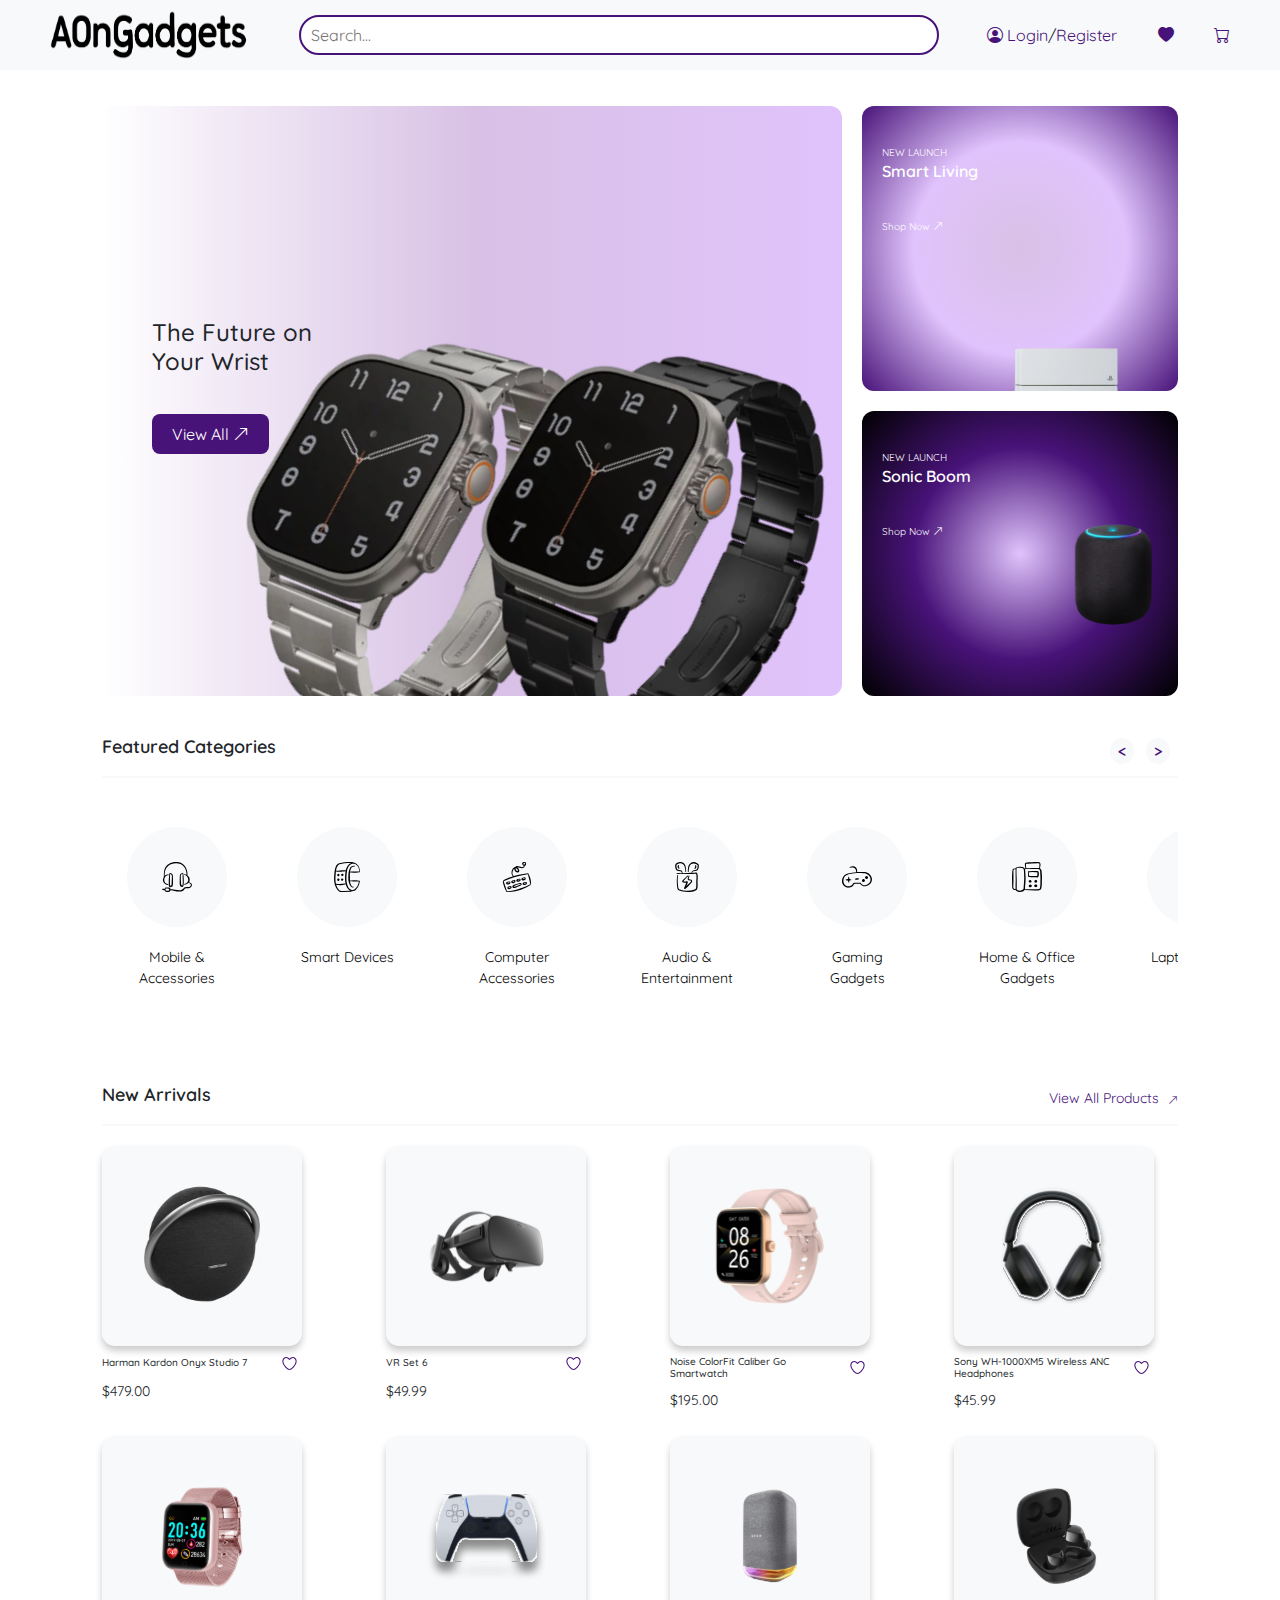
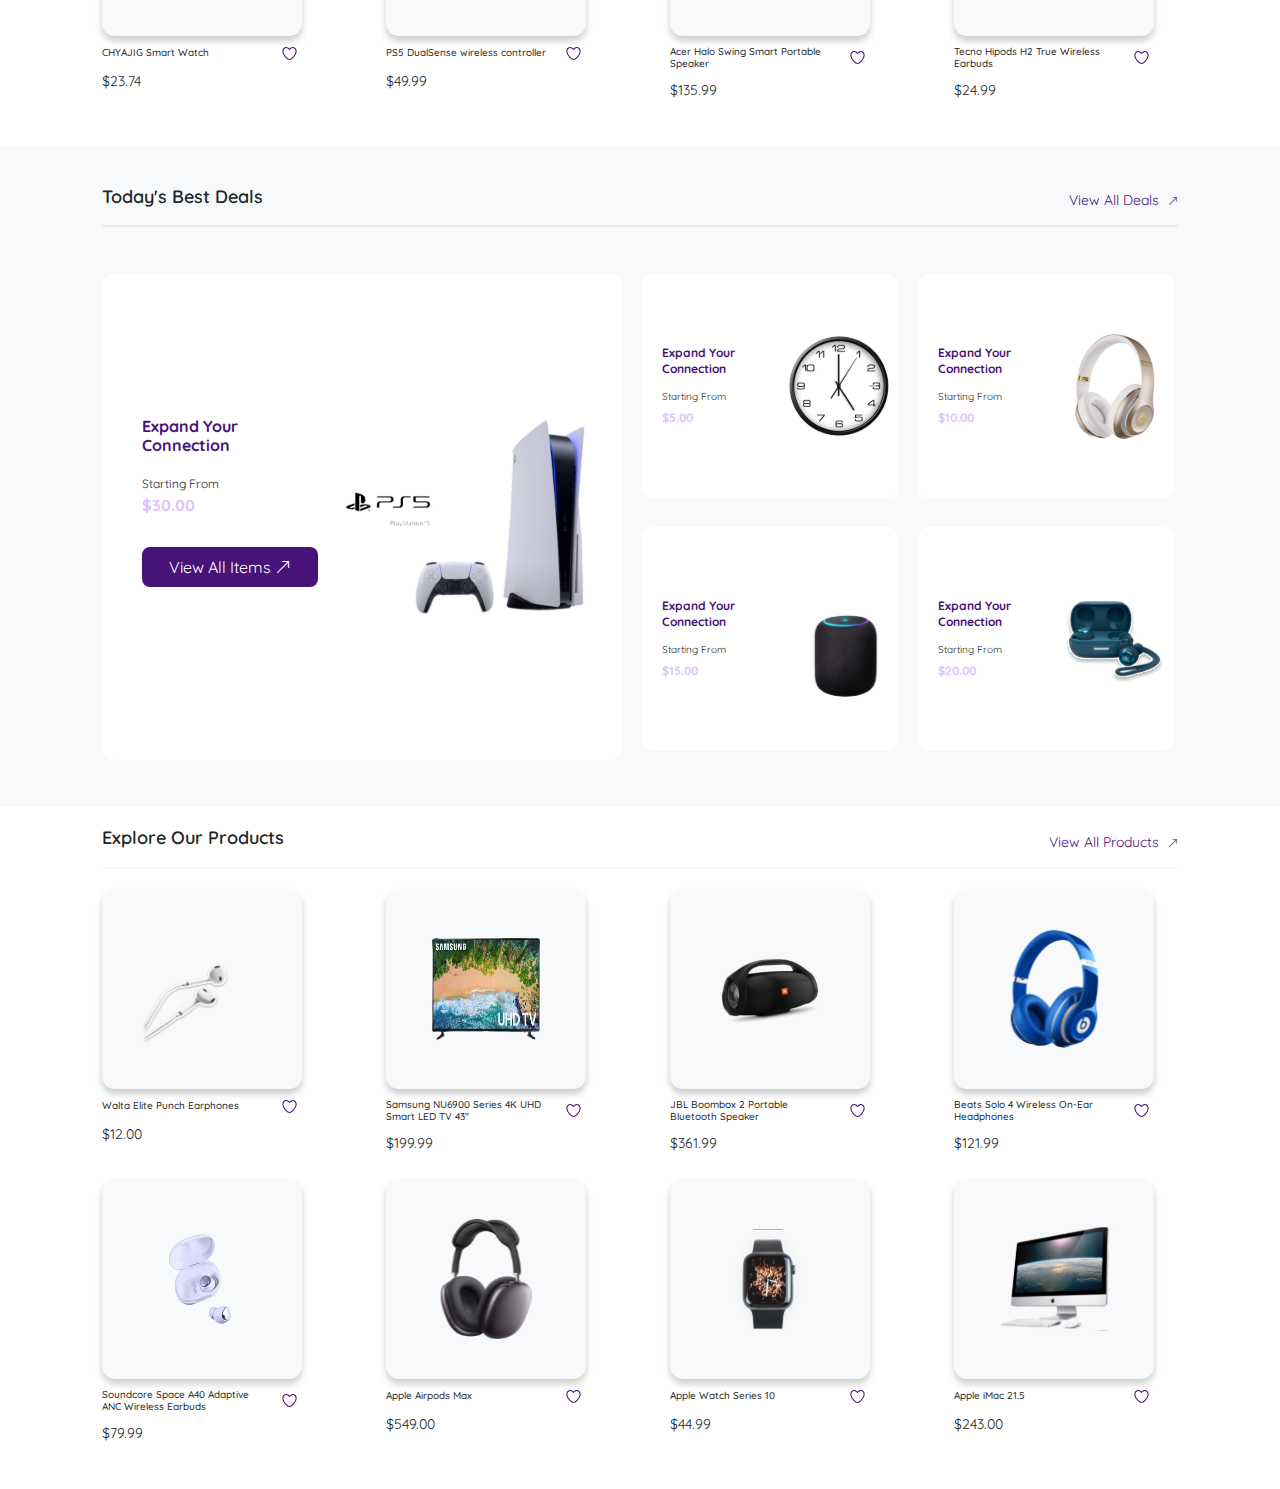
<file: index.html>
<!DOCTYPE html>
<html lang="en">

<head>
  <meta charset="UTF-8">
  <meta name="viewport" content="width=device-width, initial-scale=1.0">
  <!-- Bootstrap CSS -->
  <link href="https://cdn.jsdelivr.net/npm/bootstrap@5.3.3/dist/css/bootstrap.min.css" rel="stylesheet">
  <!-- Bootstrap Icons -->
  <link href="https://cdn.jsdelivr.net/npm/bootstrap-icons/font/bootstrap-icons.css" rel="stylesheet">
  <link rel="preconnect" href="https://fonts.googleapis.com">
  <link rel="preconnect" href="https://fonts.gstatic.com" crossorigin>
  <link
    href="https://fonts.googleapis.com/css2?family=Fraunces:ital,opsz,wght@0,9..144,100..900;1,9..144,100..900&family=Hanken+Grotesk:ital,wght@0,100..900;1,100..900&family=Inconsolata:wght@200..900&family=Inter:ital,opsz,wght@0,14..32,100..900;1,14..32,100..900&family=Montserrat:ital,wght@0,100..900;1,100..900&family=Outfit:wght@100..900&family=Quicksand:wght@300..700&family=Roboto:ital,wght@0,100..900;1,100..900&family=Work+Sans:ital,wght@0,100..900;1,100..900&family=Young+Serif&display=swap"
    rel="stylesheet">
  <title>E-Commerce site</title>
  <link rel="stylesheet" href="/index.css">
</head>

<body>
  <header>
    <nav>
      <ul class="float-left">
        <li><a href="#"><img class="logo-img" src="./images/aon-logo.png" alt="AON Gadgets logo image"></a></li>
        <li class="px-2 desktop"><input type="search" name="search" id="search" placeholder="Search..."></li>
        <li class="desktop"><a href="/login.html"><i class="bi bi-person-circle"></i> Login</a>/<a
            href="/register.html">Register</a></li>
        <li class="desktop"><a href="/favourite.html"><i class="bi bi-heart-fill"></i></a></li>
        <li class="desktop"><a href="/cart.html"><i class="bi bi-cart"></i></a></li>
        <li class="mobile" id="menu"><a href="#"><i class="bi bi-list"></i></a></li>
      </ul>
    </nav>
    <div class="mobile-menu">
      <ul>
        <li id="closeMenu"><a href="#"><i class="bi bi-x-lg"></i></a></li>
        <li><a href="/login.html"><i class="bi bi-person-circle"></i> Login</a>/<a href="/register.html">Register</a>
        </li>
        <li><a href="/favourite.html"><i class="bi bi-heart-fill"></i> Favourites</a></li>
        <li><a href="/cart.html"><i class="bi bi-cart"></i> Cart</a></li>
      </ul>
    </div>
  </header>

  <main>
    <input class="mobile input" type="search" name="search" id="search" placeholder="Search...">
    
    <section id="hero">
      <div class="the-future">
        <div class="hero-text">
          <h2>The Future on Your Wrist</h2>
          <a href="#">
            <button class="view-all">
              View All
              <i class="bi bi-arrow-up-right"></i>
            </button>
          </a>
        </div>
      </div>
      <div class="hero-side">
        <div class="hero-right">
          <span>NEW LAUNCH</span>
          <h4>Smart Living</h4>
          <a href="#">
            <button class="shop-now">
              Shop Now
              <i class="bi bi-arrow-up-right"></i>
            </button>
          </a>
        </div>
        <div class="hero-right">
          <span>NEW LAUNCH</span>
          <h4>Sonic Boom</h4>
          <a href="#">
            <button class="shop-now">
              Shop Now
              <i class="bi bi-arrow-up-right"></i>
            </button>
          </a>
        </div>
      </div>
    </section>

    <section id="featured-categories">
      <div class="categories-header">
        <h4>Featured Categories</h4>
        <div class="scroll-arrows">
          <span class="left">
            <</span>
              <span class="right">></span>
        </div>
      </div>
      <ol class="categories-list">
        <li class="list" id="targetStart">
          <div class="icon-wrapper">
            <svg xmlns="http://www.w3.org/2000/svg" fill="none" viewBox="0 0 24 24"
              id="Headphones-Cable--Streamline-Freehand" height="24" width="24">
              <desc>
                Headphones Cable Streamline Icon: https://streamlinehq.com
              </desc>
              <path fill="#000000"
                d="M16.8913 8.74624c-0.0545 -0.05449 -0.1284 -0.08511 -0.2055 -0.08511s-0.1511 0.03062 -0.2056 0.08511c-2.0054 0.16044 -2.2561 1.58426 -2.2862 3.44936 0 1.0027 -0.0702 5.1038 0 5.7656 0.1304 1.1832 0.6618 2.0054 1.8651 2.0054 0.752 0.0502 0.9124 -0.2506 1.1531 -1.113 0.5615 -2.0154 0.0201 -9.70627 -0.3209 -10.10736Zm-0.6016 10.09736h-0.1103c-1.0027 0 -0.8623 -1.0027 -0.9526 -2.597 -0.2005 -5.0638 -0.3108 -5.6453 0.1304 -6.27705 0.1375 -0.17098 0.3094 -0.31113 0.5046 -0.41132 0.1952 -0.1002 0.4093 -0.1582 0.6284 -0.17025 0 -0.13035 0 1.87512 0.0602 3.82032 0.0802 3.5095 0.1705 4.8732 -0.2607 5.6353Z"
                stroke-width="1"></path>
              <path fill="#000000"
                d="M23.4792 17.2393c-0.5515 -0.6618 -1.2033 -0.7119 -1.835 -1.0529 0.2998 -0.5643 0.4697 -1.1884 0.4975 -1.8268 0.0277 -0.6384 -0.0874 -1.275 -0.3371 -1.8632 -0.3336 -0.7768 -0.8791 -1.444 -1.5742 -1.9252 0.5815 -0.7821 -0.1103 -9.816563 -7.8613 -10.5385185C7.63626 -0.288187 3.10398 1.74732 1.88067 6.41998c-0.39789 1.813 -0.51624 3.67622 -0.35095 5.52492 -0.38839 0.5234 -0.643373 1.1336 -0.742889 1.7777 -0.099517 0.6441 -0.040567 1.3028 0.171748 1.919 0.212311 0.6162 0.571601 1.1714 1.046751 1.6175 0.47516 0.4461 1.05187 0.7697 1.68023 0.9428 0.31981 0.1315 0.65805 0.2127 1.00271 0.2406 0.49133 0 0.51139 -0.5113 0 -0.7219 -0.269 -0.0772 -0.53071 -0.1779 -0.78212 -0.3008 -3.720071 -1.6144 -1.91518 -6.9689 1.18321 -6.7884 0.49133 0 0.63171 -0.5114 0 -0.71194 -0.56767 -0.04378 -1.13752 0.05004 -1.6612 0.27344 -0.52368 0.2235 -0.98573 0.5699 -1.34695 1.01 0 -3.11841 0.45122 -5.96612 2.84771 -8.02169C7.93707 0.654365 14.575 -0.20797 17.7537 4.09368c1.2543 1.77071 1.9079 3.89689 1.865 6.06642 -0.6417 -0.34091 -2.0054 -0.69187 -2.0054 -0.1003 0.0051 0.079 0.0401 0.153 0.0978 0.207 0.0578 0.054 0.1339 0.084 0.213 0.0838 2.0054 0 3.7 2.8979 2.8578 5.0136 -0.2208 0.5607 -0.5854 1.0534 -1.0572 1.4283 -0.4718 0.375 -1.034 0.619 -1.6301 0.7075 -0.0958 -0.008 -0.1907 0.0224 -0.2641 0.0844 -0.0733 0.0621 -0.119 0.1507 -0.127 0.2465 -0.008 0.0957 0.0224 0.1907 0.0845 0.264 0.062 0.0734 0.1507 0.1191 0.2464 0.127 1.2169 -0.1193 2.3495 -0.6749 3.1887 -1.5642 0.6517 0.4111 2.4466 0.7721 1.6945 2.3464 -0.752 1.5742 -2.3563 0.9024 -3.4192 0.9124 -3.309 0 -1.4239 3.3591 -7.6207 2.577 -2.65715 -0.4011 -4.30161 -0.732 -5.09375 -0.5415 0.00485 -0.2376 -0.04285 -0.4734 -0.13969 -0.6905 -0.09684 -0.2171 -0.24043 -0.4102 -0.42052 -0.5654 -0.18008 -0.1551 -0.39222 -0.2686 -0.62125 -0.3323 -0.22903 -0.0637 -0.4693 -0.0761 -0.70365 -0.0362 -2.93795 0 -2.48673 0.3209 -2.74744 1.3236 -0.7019 -0.2607 -2.00543 -0.371 -2.0756199 0.1304 -0.0055979 0.0435 -0.0024904 0.0877 0.0091417 0.13 0.0116321 0.0423 0.0315562 0.0818 0.0586152 0.1163 0.027058 0.0346 0.06071 0.0634 0.098999 0.0848 0.038288 0.0214 0.08045 0.0349 0.124032 0.0399 0.641742 0.2908 0.842282 0.5415 1.654482 0.2908 -0.01828 0.2799 0.05569 0.5582 0.21057 0.7921 0.39106 0.5615 2.13578 1.0027 3.49948 0.6217 0.27908 -0.0844 0.52523 -0.2531 0.70474 -0.4828 0.1795 -0.2298 0.28358 -0.5095 0.29797 -0.8007 1.845 -0.4111 7.01899 2.4767 10.42829 0.1304 0.6617 -0.4713 0.8523 -1.2735 1.484 -1.5342 1.0027 -0.4111 2.2561 0.0702 3.3992 -0.3008 1.6444 -0.4312 2.4466 -2.4366 1.4339 -3.6298ZM5.61077 22.7642c-0.86106 0.2957 -1.79614 0.2957 -2.6572 0 -0.24065 -0.2907 0 -1.2333 0 -1.4739 0.76837 -0.0729 1.54273 -0.0527 2.30625 0.0601 0.8122 0.2407 0.36098 1.3336 0.35095 1.4138Z"
                stroke-width="1"></path>
              <path fill="#000000"
                d="M5.3601 18.5629c0.19051 1.0027 0.52141 1.6344 1.53415 1.5642 0.29147 -0.021 0.57522 -0.1033 0.83268 -0.2415 0.25747 -0.1383 0.48284 -0.3293 0.66137 -0.5607 0.52141 -0.8823 0.42114 -1.5341 0.371 -7.019 0 -1.8951 -0.27073 -3.27885 -2.28619 -3.43928 -0.20054 -0.17046 -0.4813 -0.06017 -0.60163 0.52141 -0.42218 3.03907 -0.59322 6.10767 -0.51138 9.17487Zm1.10298 -9.02446c1.88511 0.2607 1.53416 1.66446 1.27345 6.82846 0.05287 0.7925 -0.05631 1.5875 -0.32087 2.3364 -0.17759 0.1567 -0.40493 0.2455 -0.64173 0.2506l-0.1103 0c-0.15069 -0.3162 -0.2489 -0.6549 -0.29079 -1.0027 -0.06016 -0.4612 0.09024 -8.28241 0.09024 -8.36263v-0.05013Z"
                stroke-width="1"></path>
            </svg>
          </div>
          <a href="">Mobile & Accessories</a>
        </li>
        <li class="list">
          <div class="icon-wrapper">
            <svg xmlns="http://www.w3.org/2000/svg" fill="none" viewBox="0 0 24 24"
              id="Smart-Watch-Band-2--Streamline-Freehand" height="24" width="24">
              <desc>
                Smart Watch Band 2 Streamline Icon: https://streamlinehq.com
              </desc>
              <path fill="#000000" fill-rule="evenodd"
                d="M5.6173 11.1347c0.56 -0.52 0.51 -1.12 0.14 -1.40995 -0.1234 -0.11284 -0.27608 -0.18863 -0.44056 -0.2187 -0.16449 -0.03006 -0.33411 -0.01319 -0.48944 0.0487 -0.06469 0.00134 -0.12745 0.02226 -0.18 0.06 -0.11154 0.07107 -0.20787 0.16355 -0.28342 0.2721 -0.07555 0.10855 -0.12881 0.23105 -0.15671 0.36025 -0.02791 0.1293 -0.02989 0.2628 -0.00583 0.3929 0.02405 0.13 0.07366 0.254 0.14596 0.3647 0.23 0.36 0.66 0.48 1.27 0.13Z"
                clip-rule="evenodd" stroke-width="1"></path>
              <path fill="#000000" fill-rule="evenodd"
                d="M7.61628 11.0048c0.23 0.34 0.66 0.43 1.25 0 0.14129 -0.1414 0.24257 -0.3176 0.29352 -0.5109 0.05094 -0.1932 0.04973 -0.3965 -0.00352 -0.58913 -0.05759 -0.17683 -0.18137 -0.32451 -0.3454 -0.41212 -0.16404 -0.08761 -0.35561 -0.10835 -0.5346 -0.05788 -0.92 0.26 -1.27 0.70003 -0.66 1.57003Z"
                clip-rule="evenodd" stroke-width="1"></path>
              <path fill="#000000" fill-rule="evenodd"
                d="M5.6473 13.4835c-0.95 -0.52 -1.56 0.08 -1.47 1 0.01669 0.144 0.07587 0.2798 0.17 0.39 0.24 0.35 0.74 0.5 1.38 -0.1 0.64 -0.6 0.33 -1.07 -0.08 -1.29Z"
                clip-rule="evenodd" stroke-width="1"></path>
              <path fill="#000000" fill-rule="evenodd"
                d="M8.24631 13.2835c-0.23 -0.08 -0.8 0.11 -1 0.79 -0.04056 0.1371 -0.04056 0.2829 0 0.42 0.09 0.37 0.48 0.65 1.2 0.46 0.67 -0.35 0.8 -0.92 0.54 -1.28 -0.07853 -0.124 -0.18817 -0.2252 -0.318 -0.2937 -0.12983 -0.0684 -0.27533 -0.1016 -0.422 -0.0963Z"
                clip-rule="evenodd" stroke-width="1"></path>
              <path fill="#000000" fill-rule="evenodd"
                d="M14.4139 8.48508c0.9098 0 1.8195 0.11996 2.7292 0.14995 0.6126 0.03498 1.2267 0.03498 1.8394 0 1.0082 -0.07539 2.0102 -0.219 2.999 -0.42986h0.05c0.0698 -0.00724 0.1347 -0.03961 0.1825 -0.0911 0.0478 -0.05148 0.0753 -0.11858 0.0774 -0.18881 0.0144 -0.78882 -0.0593 -1.57679 -0.22 -2.34923 -0.1312 -0.80043 -0.4091 -1.56975 -0.8197 -2.26926 -0.2409 -0.35299 -0.5082 -0.68718 -0.7997 -0.99967 -0.2838 -0.31924 -0.5913 -0.61665 -0.9197 -0.88971 -0.2176 -0.18838 -0.4598 -0.34643 -0.7198 -0.469845 -0.2526 -0.125955 -0.5172 -0.226419 -0.7897 -0.299902 -0.2913 -0.077416 -0.5892 -0.127616 -0.8897 -0.149951 -0.0042 -0.043965 -0.018 -0.086475 -0.0404 -0.124493 -0.0225 -0.038018 -0.0531 -0.070605 -0.0896 -0.095435 -1.5463 -0.2160578 -3.1076 -0.3063244 -4.6685 -0.26991139C10.768 0.0446705 9.20831 0.228755 7.67615 0.557673c-0.5998 0.129957 -1.26958 0.219928 -1.88938 0.449857 -0.46182 0.14557 -0.8924 0.37611 -1.26958 0.67977 -0.73459 0.62347 -1.30161 1.42073 -1.64946 2.31924 -0.46536 1.2881 -0.75454 2.63316 -0.85972 3.9987 -0.35222 2.51976 -0.43933 5.06956 -0.25992 7.60746 0.16121 1.7509 0.67466 3.451 1.50951 4.9984 0.39635 0.7153 0.86895 1.3857 1.40954 1.9994 0.37936 0.4551 0.83212 0.8437 1.33956 1.1496 0.3112 0.1534 0.65274 0.2354 0.99967 0.2399 0.67978 0 1.49951 -0.07 1.99935 -0.07l6.26798 -0.1999c0.0875 0 0.1714 -0.0348 0.2332 -0.0966 0.0619 -0.0619 0.0967 -0.1458 0.0967 -0.2333l0 -0.1c0.54 0.1241 1.1015 0.12 1.6397 -0.0119 0.5381 -0.132 1.0379 -0.3881 1.4592 -0.7478 1.5321 -1.3782 2.6268 -3.1749 3.149 -5.1683l0.4899 -2.0993c0.0066 -0.0774 -0.0151 -0.1545 -0.061 -0.217 -0.046 -0.0626 -0.1132 -0.1062 -0.189 -0.1229h-0.1099c-0.9917 -0.1792 -1.9931 -0.2994 -2.999 -0.3599h-1.8894c-0.8997 0.05 -1.7894 0.1499 -2.6792 0.2199 0 -0.3899 -0.0599 -0.7797 -0.0699 -1.1796v-2.1993c-0.09 -0.8097 -0.05 -1.85937 0.0699 -2.92902ZM5.14698 2.39707c0.27581 -0.2384 0.59481 -0.42166 0.93969 -0.53982 0.58793 -0.18481 1.18524 -0.3383 1.78942 -0.45985C9.34816 1.03666 10.851 0.815748 12.3646 0.737614c0.9591 -0.049978 1.92 -0.049978 2.8791 0 -0.4957 0.19746 -0.9577 0.470616 -1.3696 0.809736 -1.4911 1.34168 -2.4993 3.13678 -2.869 5.10833H8.79579c-0.84972 0 -1.69945 0 -2.54917 0.06997 -0.84972 0.06998 -1.67945 0.14996 -2.51917 0.17995H3.2576c0.09705 -0.8525 0.29159 -1.69104 0.57981 -2.49919 0.26365 -0.76776 0.71361 -1.45816 1.30957 -2.00934ZM2.83774 15.5428c-0.15616 -2.4654 -0.06574 -4.9402 0.26991 -7.38761 0 -0.18994 0 -0.37988 0.05998 -0.56982 0.82017 0.13483 1.64839 0.21498 2.47919 0.23992 0.64979 0 1.29957 0 1.93936 -0.05998 0.42986 0 0.84973 -0.08997 1.27958 -0.12995 0.42986 -0.03999 1.05966 -0.16995 1.58944 -0.21993h0.4299c-0.422 2.50571 -0.5495 5.05217 -0.3799 7.58747 0.0719 0.7191 0.1854 1.4334 0.3399 2.1393l-4.93837 0.3599h-0.9197l-1.8194 -0.05c-0.15211 -0.6284 -0.26232 -1.2663 -0.32989 -1.9093Zm6.16798 7.5575c-0.38987 0 -1.04966 0.06 -1.65946 0 -0.30358 0.0393 -0.61215 0.005 -0.8997 -0.1 -0.41382 -0.2698 -0.77888 -0.6078 -1.07965 -0.9996 -0.48174 -0.5878 -0.90056 -1.2244 -1.24959 -1.8994 -0.31822 -0.6121 -0.57281 -1.2553 -0.75975 -1.9194 0.50983 0.09 0.99967 0.1999 1.54949 0.2799 0.33068 0.0589 0.66444 0.099 0.99967 0.12 0.7722 -0.0085 1.54325 -0.0619 2.30925 -0.16 0.93969 -0.1299 1.85942 -0.3399 2.78912 -0.5498 0.2126 0.7978 0.5144 1.569 0.8997 2.2993 0.1608 0.3013 0.3411 0.5918 0.5398 0.8697 0.2007 0.2724 0.4212 0.5297 0.6598 0.7697 0.1941 0.2031 0.4011 0.3934 0.6198 0.5698 0.2258 0.1693 0.463 0.3229 0.7097 0.4599 0.13 0.07 0.26 0.1199 0.3899 0.1799l-5.81808 0.08Zm9.09698 -7.4776h1.1697l2.2792 -0.1099 -0.4298 1.6794c-0.5159 1.8214 -1.5594 3.4493 -2.9991 4.6785 -0.439 0.3677 -0.9837 0.5863 -1.5552 0.624 -0.5714 0.0378 -1.1401 -0.1073 -1.6237 -0.4141 -0.2003 -0.1228 -0.3939 -0.2562 -0.5798 -0.3998 -0.1821 -0.1467 -0.3525 -0.3071 -0.5099 -0.4799 -0.1995 -0.2165 -0.3832 -0.447 -0.5498 -0.6898 -0.1685 -0.2402 -0.322 -0.4906 -0.4598 -0.7497 -0.7187 -1.4905 -1.1397 -3.1068 -1.2396 -4.7585 -0.158 -2.5627 -0.0238 -5.13505 0.3998 -7.66745 0.226 -1.92141 1.1047 -3.70702 2.4892 -5.05834 0.4551 -0.41007 1.004 -0.70203 1.5984 -0.8502 0.5945 -0.14816 1.2162 -0.148 1.8105 0.00048 0.223 0.05715 0.4405 0.1341 0.6498 0.22992 0.2054 0.09122 0.3999 0.20523 0.5798 0.33989 0.3044 0.25034 0.5948 0.51733 0.8697 0.79974 0.2693 0.28319 0.5198 0.58373 0.7498 0.89971 0.3806 0.61285 0.6449 1.29063 0.7797 1.99934 0.1466 0.63333 0.2303 1.27959 0.2499 1.92937 -0.8097 0 -1.5994 0 -2.4092 -0.07997h-2.2792c-0.8697 0 -1.7295 0.13995 -2.5892 0.22992 0.0927 -0.80768 0.298 -1.59842 0.6098 -2.34923 0.216 -0.57502 0.6171 -1.06191 1.1401 -1.38404 0.523 -0.32213 1.1383 -0.46122 1.749 -0.39538 0.0769 0.00928 0.1543 -0.01236 0.2152 -0.06017 0.0609 -0.04781 0.1004 -0.11786 0.1097 -0.19474 0.0092 -0.07689 -0.0124 -0.15432 -0.0602 -0.21525 -0.0478 -0.06093 -0.1179 -0.10037 -0.1947 -0.10965 -0.7615 -0.13783 -1.5471 -0.01561 -2.2307 0.34702 -0.6835 0.36263 -1.2253 0.9446 -1.5381 1.65233 -0.5014 0.97452 -0.8391 2.02486 -0.9997 3.10898 -0.1445 1.04742 -0.2313 2.10202 -0.2599 3.15892v2.2693c0 0.4665 0.05 0.9364 0.1499 1.4095 0.0693 0.4678 0.1627 0.9316 0.28 1.3896 0.2692 1.0896 0.7629 2.1111 1.4495 2.999 0.241 0.3385 0.5658 0.6086 0.9426 0.7838 0.3767 0.1752 0.7925 0.2496 1.2067 0.2159 0.0866 -0.0125 0.1652 -0.0579 0.2192 -0.1268 0.054 -0.0689 0.0793 -0.156 0.0707 -0.2431 -0.0101 -0.0858 -0.0534 -0.1643 -0.1207 -0.2185s-0.1532 -0.0799 -0.2392 -0.0714c-0.2755 -0.0022 -0.5464 -0.0705 -0.79 -0.1992 -0.2435 -0.1288 -0.4526 -0.3142 -0.6095 -0.5406 -0.5626 -0.8273 -0.9441 -1.7641 -1.1197 -2.7491 -0.05 -0.2499 -0.0799 -0.5098 -0.1099 -0.7597 0.8297 0.05 1.6794 0.1099 2.5291 0.1399 0.3899 -0.02 0.7698 -0.01 1.1597 -0.01h0.0399Z"
                clip-rule="evenodd" stroke-width="1"></path>
            </svg>
          </div>
          <a href="">Smart Devices</a>
        </li>
        <li class="list">
          <div class="icon-wrapper">
            <svg xmlns="http://www.w3.org/2000/svg" fill="none" viewBox="0 0 24 24" id="Keyboard--Streamline-Freehand"
              height="24" width="24">
              <desc>
                Keyboard Streamline Icon: https://streamlinehq.com
              </desc>
              <path fill="#000000" fill-rule="evenodd"
                d="M3.56458 16.2825c-0.09411 0.0844 -0.16939 0.1877 -0.22092 0.3031 -0.05153 0.1154 -0.07816 0.2404 -0.07816 0.3669 0 0.1264 0.02663 0.2514 0.07816 0.3668 0.05153 0.1155 0.12681 0.2188 0.22092 0.3032 0.21351 0.1723 0.46131 0.2971 0.72686 0.366 0.26556 0.069 0.54276 0.0806 0.81314 0.034 0.35932 -0.0786 0.69931 -0.2282 1 -0.44 0.21314 -0.1495 0.39069 -0.3441 0.52 -0.57 0.08884 -0.1885 0.12283 -0.3982 0.09807 -0.6051 -0.02476 -0.207 -0.10726 -0.4027 -0.23807 -0.5649 -0.56 -0.6 -1.85 -0.16 -2.17 0 -0.27924 0.0899 -0.5353 0.2401 -0.75 0.44Zm1.24 0.1c0.2 -0.11 0.72 -0.43 1.05 -0.15 0.09 0.08 0 0.22 0 0.3 -0.10068 0.1196 -0.23206 0.2094 -0.38 0.26 -0.17078 0.0805 -0.35289 0.1345 -0.54 0.16 0 0 -1.26 0.06 -0.13 -0.57Z"
                clip-rule="evenodd" stroke-width="1"></path>
              <path fill="#000000" fill-rule="evenodd"
                d="M6.09466 21.7327c0.35908 -0.0845 0.69856 -0.2373 1 -0.45 0.22001 -0.1584 0.39842 -0.3676 0.52 -0.61 0.08884 -0.1885 0.12283 -0.3982 0.09807 -0.6051 -0.02476 -0.2069 -0.10726 -0.4026 -0.23807 -0.5649 -0.56 -0.6 -1.85 -0.16 -2.17 0 -0.28401 0.1137 -0.53993 0.2877 -0.75 0.51 -0.09436 0.0854 -0.16978 0.1895 -0.2214 0.3058 -0.05162 0.1162 -0.07829 0.242 -0.07829 0.3692 0 0.1273 0.02667 0.253 0.07829 0.3693 0.05162 0.1163 0.12704 0.2204 0.2214 0.3057 0.21798 0.1633 0.467 0.2804 0.73181 0.344 0.26481 0.0636 0.53983 0.0725 0.80819 0.026Zm-0.34 -1.64c0.19 -0.12 0.72 -0.44 1 -0.15 0.09 0.08 0 0.21 0 0.3 -0.10472 0.1151 -0.23483 0.2041 -0.38 0.26 -0.17294 0.0748 -0.35424 0.1285 -0.54 0.16 0 0 -1.21 0.09 -0.08 -0.57Z"
                clip-rule="evenodd" stroke-width="1"></path>
              <path fill="#000000" fill-rule="evenodd"
                d="M9.2149 16.9324c0.35932 -0.0786 0.69932 -0.2282 1 -0.44 0.2177 -0.1609 0.3956 -0.3696 0.52 -0.61 0.0888 -0.1885 0.1228 -0.3982 0.0981 -0.6051 -0.0248 -0.2069 -0.1073 -0.4027 -0.2381 -0.5649 -0.56 -0.61 -1.85 -0.16 -2.17 0 -0.28787 0.1062 -0.54537 0.2813 -0.75 0.51 -0.09411 0.0844 -0.16939 0.1877 -0.22092 0.3031 -0.05153 0.1155 -0.07816 0.2405 -0.07816 0.3669s0.02663 0.2514 0.07816 0.3668c0.05153 0.1155 0.12681 0.2188 0.22092 0.3032 0.21592 0.1671 0.46483 0.2865 0.7303 0.3502 0.26546 0.0638 0.54144 0.0705 0.8097 0.0198Zm-0.34 -1.64c0.2 -0.11 0.72 -0.43 1 -0.15 0.09 0.08 0 0.22 0 0.3 -0.10068 0.1196 -0.23206 0.2095 -0.38 0.26 -0.17293 0.0748 -0.35424 0.1285 -0.54 0.16 0 0 -1.21 0.09 -0.08 -0.57Z"
                clip-rule="evenodd" stroke-width="1"></path>
              <path fill="#000000" fill-rule="evenodd"
                d="M11.7052 14.1023c-0.0941 0.0844 -0.1694 0.1877 -0.2209 0.3031 -0.0515 0.1154 -0.0782 0.2404 -0.0782 0.3669 0 0.1264 0.0267 0.2514 0.0782 0.3668 0.0515 0.1155 0.1268 0.2188 0.2209 0.3032 0.2135 0.1723 0.4613 0.2971 0.7269 0.366 0.2655 0.069 0.5427 0.0806 0.8131 0.034 0.3586 -0.0808 0.6982 -0.2302 1 -0.44 0.2156 -0.1632 0.3931 -0.3713 0.52 -0.61 0.0886 -0.1903 0.1224 -0.4015 0.0976 -0.6099 -0.0247 -0.2084 -0.107 -0.4058 -0.2376 -0.5701 -0.56 -0.6 -1.85 -0.16 -2.17 0 -0.2858 0.1005 -0.5431 0.2686 -0.75 0.49Zm1.24 0.1c0.19 -0.11 0.72 -0.44 1.05 -0.15 0.09 0.08 0 0.22 0 0.3 -0.1007 0.1196 -0.232 0.2095 -0.38 0.26 -0.1729 0.0748 -0.3542 0.1285 -0.54 0.16 0 0 -1.26 0.09 -0.08 -0.57h-0.05Z"
                clip-rule="evenodd" stroke-width="1"></path>
              <path fill="#000000" fill-rule="evenodd"
                d="M17.3555 14.7522c0.3586 -0.0808 0.6982 -0.2302 1 -0.44 0.2156 -0.1631 0.3931 -0.3713 0.52 -0.61 0.0886 -0.1903 0.1224 -0.4015 0.0977 -0.6099 -0.0248 -0.2084 -0.107 -0.4058 -0.2377 -0.5701 -0.56 -0.6 -1.85 -0.16 -2.17 0 -0.2878 0.1062 -0.5453 0.2813 -0.75 0.51 -0.0941 0.0844 -0.1693 0.1877 -0.2209 0.3031 -0.0515 0.1155 -0.0781 0.2405 -0.0781 0.3669s0.0266 0.2514 0.0781 0.3668c0.0516 0.1155 0.1268 0.2188 0.2209 0.3032 0.2152 0.1688 0.4637 0.29 0.7292 0.3555 0.2655 0.0655 0.5419 0.0739 0.8108 0.0245Zm-0.36 -1.64c0.19 -0.11 0.72 -0.44 1.05 -0.15 0.09 0.08 0 0.22 0 0.3 -0.1006 0.1196 -0.232 0.2095 -0.38 0.26 -0.1729 0.0748 -0.3542 0.1285 -0.54 0.16 -0.1485 0.0215 -0.3001 0.0043 -0.44 -0.05 0 0 -0.51 -0.03 0.31 -0.52Z"
                clip-rule="evenodd" stroke-width="1"></path>
              <path fill="#000000" fill-rule="evenodd"
                d="M18.3056 18.4625c0.3575 -0.0892 0.6962 -0.2416 1 -0.45 0.22 -0.1584 0.3984 -0.3677 0.52 -0.61 0.0888 -0.1885 0.1228 -0.3982 0.0981 -0.6051 -0.0248 -0.2069 -0.1073 -0.4027 -0.2381 -0.5649 -0.56 -0.6 -1.85 -0.16 -2.17 0 -0.2858 0.1103 -0.5423 0.2848 -0.75 0.51 -0.0941 0.0844 -0.1694 0.1877 -0.2209 0.3031 -0.0515 0.1155 -0.0782 0.2405 -0.0782 0.3669s0.0267 0.2514 0.0782 0.3669c0.0515 0.1154 0.1268 0.2187 0.2209 0.3031 0.2151 0.1688 0.4637 0.29 0.7292 0.3555 0.2655 0.0655 0.5418 0.0739 0.8108 0.0245Zm-0.31 -1.64c0.19 -0.12 0.72 -0.44 1.05 -0.15 0.09 0.08 0 0.21 0 0.3 -0.0985 0.1152 -0.2264 0.2016 -0.37 0.25 -0.171 0.082 -0.3528 0.1392 -0.54 0.17 0 0 -1.3 0.09 -0.14 -0.57Z"
                clip-rule="evenodd" stroke-width="1"></path>
              <path fill="#000000" fill-rule="evenodd"
                d="M9.30497 20.7826c0.5726 0.0259 1.14513 -0.052 1.69003 -0.23 0.77 -0.23 1.53 -0.6101 2.2 -0.8801 0.6387 -0.2125 1.2524 -0.4942 1.83 -0.84 0.3095 -0.1845 0.5541 -0.4605 0.7 -0.7899 0.0439 -0.0868 0.0668 -0.1828 0.0668 -0.28 0 -0.0973 -0.0229 -0.1933 -0.0668 -0.2801 -0.1415 -0.1923 -0.3221 -0.3525 -0.53 -0.4699 -0.2421 -0.1201 -0.51 -0.1785 -0.78 -0.1701 -0.46 0 0 -0.0899 -2.73 0.6901l-1.47 0.48c-0.34682 0.1055 -0.6819 0.2462 -1.00003 0.42 -0.25665 0.1432 -0.47858 0.3412 -0.65 0.58 -0.10298 0.1428 -0.17563 0.3052 -0.21346 0.4772 -0.03784 0.172 -0.04006 0.3499 -0.00654 0.5228 0.05127 0.217 0.17359 0.4106 0.34753 0.5501s0.38952 0.2169 0.61247 0.2199Zm0.53 -1.6201c0.22113 -0.1248 0.45183 -0.2318 0.69003 -0.3199l1.47 -0.56c0.7485 -0.3207 1.5298 -0.5588 2.33 -0.7101 0.1848 -0.0155 0.3699 0.0264 0.53 0.1201 0 0 0.07 0.11 0.12 0.16 -0.158 0.1548 -0.3449 0.2771 -0.55 0.36 -0.4912 0.2096 -0.9956 0.3866 -1.51 0.5299 -0.65 0.23 -1.41 0.55 -2.16 0.76 -2.38003 0.66 -1.04003 -0.27 -0.92003 -0.34Z"
                clip-rule="evenodd" stroke-width="1"></path>
              <path fill="#000000" fill-rule="evenodd"
                d="M21.476 12.8622c0.12 0.5101 0.26 1.0001 0.39 1.5302 0.13 0.53 0.3001 1 0.4201 1.5301 0.12 0.53 0.23 1.0001 0.32 1.5601 -0.0014 0.0471 0.0072 0.094 0.0255 0.1375 0.0182 0.0435 0.0455 0.0826 0.0801 0.1147 0.0346 0.032 0.0757 0.0563 0.1205 0.0711 0.0448 0.0148 0.0922 0.0199 0.1391 0.0148 0.0469 -0.005 0.0922 -0.02 0.1327 -0.0441 0.0406 -0.024 0.0756 -0.0564 0.1026 -0.0951 0.027 -0.0387 0.0454 -0.0827 0.0539 -0.1291 0.0086 -0.0464 0.0071 -0.094 -0.0044 -0.1398 -0.0212 -0.9549 -0.1081 -1.9072 -0.26 -2.8502 -0.0597 -0.4071 -0.1398 -0.811 -0.24 -1.2101 -0.11 -0.39 -0.22 -0.7901 -0.35 -1.1701 -0.6001 -1.7201 -1.3001 -3.17026 -1.6802 -3.17026 -2.4754 0.27175 -4.9354 0.66895 -7.3705 1.19006 -1.0401 0.2267 -2.0802 0.4867 -3.1203 0.7801 -0.29 0.08 -0.57002 0.19 -0.87004 0.28 -0.59601 -0.5542 -0.9544 -1.31757 -1.00008 -2.13015 -0.08453 -0.95701 0.13602 -1.91622 0.63005 -2.74021 0.2144 -0.38339 0.49944 -0.72272 0.84006 -1.00008 -0.03013 0.30303 0.00047 0.60902 0.09001 0.90007 0.1902 0.70522 0.6311 1.31683 1.2401 1.72014 0.3215 0.21317 0.6876 0.35 1.0701 0.40003 0.304 0.04372 0.6141 -0.00507 0.89 -0.14001 0.1623 -0.07487 0.3052 -0.18591 0.4179 -0.32459 0.1127 -0.13869 0.1921 -0.30134 0.2322 -0.47548 0.0806 -0.38204 0.0599 -0.7785 -0.06 -1.15009 -0.1485 -0.57847 -0.4489 -1.10674 -0.8701 -1.53011 -0.2459 -0.24063 -0.5341 -0.43387 -0.85 -0.57005 0.1791 -0.02441 0.3608 -0.02441 0.54 0 1.0801 0.12001 2.2602 0.77006 3.3003 0.72006 0.7129 -0.01603 1.3941 -0.2978 1.9101 -0.79006 0.2826 -0.31116 0.4332 -0.71996 0.42 -1.14009 0.3251 -0.04231 0.6219 -0.2068 0.8301 -0.46004 0.2232 -0.34467 0.335 -0.74971 0.32 -1.16009 -0.033 -0.3486 -0.1314 -0.68787 -0.29 -1.000077 -0.0332 -0.080831 -0.0972 -0.145178 -0.1778 -0.178925 -0.0806 -0.033747 -0.1713 -0.034139 -0.2522 -0.001089 0 0 -0.05 0.050004 -0.07 0.070006 -0.0147 -0.08221 -0.0601 -0.155786 -0.1269 -0.2058947 -0.0668 -0.050109 -0.1501 -0.07302453 -0.2332 -0.0641267 -0.2598 -0.01499146 -0.5202 -0.01499146 -0.78 0 -0.188 0.0211926 -0.3708 0.0753587 -0.5401 0.1600124 -1.3301 0.700054 -0.59 1.130084 -0.52 1.630124 0.0309 0.17436 0.0882 0.34298 0.17 0.50004 0.1098 0.18202 0.2549 0.34033 0.4266 0.46568 0.1717 0.12535 0.3667 0.21523 0.5735 0.26438 -0.0087 0.14755 -0.05 0.29135 -0.1209 0.42104 -0.0709 0.1297 -0.1696 0.24206 -0.2891 0.32902 -0.3718 0.23193 -0.8019 0.35332 -1.2401 0.35002 -0.6003 -0.05041 -1.1881 -0.19906 -1.7402 -0.44003 -0.6661 -0.28643 -1.3851 -0.42954 -2.1101 -0.42003 -0.297 0.02014 -0.5867 0.10059 -0.8515 0.23642 -0.2648 0.13584 -0.4991 0.32422 -0.6887 0.55364 -0.2824 0.06197 -0.55274 0.17009 -0.80002 0.32002 -0.59767 0.38862 -1.08369 0.92634 -1.41011 1.56012 -0.53842 1.011 -0.75147 2.1636 -0.61005 3.30026 0.10588 0.84934 0.47682 1.64374 1.06008 2.27014 -0.51004 0.1601 -1.00007 0.3001 -1.51011 0.4801 -7.800611 2.8502 -6.720527 3.0202 -5.84046 6.6205 0.10025 0.4265 0.22378 0.8471 0.37003 1.2601 0.13001 0.41 0.29002 0.8201 0.46004 1.2201 0.39614 0.9373 0.84352 1.852 1.3401 2.7402 0.03134 0.0602 0.08158 0.1085 0.14301 0.1374 0.06142 0.0289 0.13064 0.0368 0.19702 0.0226 2.34923 0.0382 4.69588 -0.173 7.00057 -0.63 0.9824 -0.1994 1.9538 -0.4497 2.9102 -0.7501 1.0001 -0.3 1.9001 -0.64 2.8302 -1.0001 2.1533 -0.9048 4.2302 -1.9817 6.2105 -3.2202 0.0745 -0.0422 0.1297 -0.1117 0.154 -0.1938 0.0242 -0.0821 0.0156 -0.1704 -0.024 -0.2463 -0.0458 -0.0761 -0.1196 -0.1313 -0.2055 -0.1537 -0.086 -0.0225 -0.1774 -0.0103 -0.2545 0.0337 -2.012 1.0883 -4.1011 2.0276 -6.2505 2.8102 -0.9201 0.3401 -1.8502 0.6501 -2.7802 0.9401 -0.9301 0.29 -1.8802 0.5401 -2.8202 0.7801 -2.16274 0.5288 -4.36834 0.8635 -6.59056 1.0001 -0.19001 -0.4801 -0.36003 -1.0001 -0.53004 -1.4602 -0.17001 -0.46 -0.31002 -1.03 -0.51004 -1.5701 -0.20002 -0.54 -0.35003 -1.0801 -0.53004 -1.6201 -0.38003 -1.0801 -0.79006 -2.1402 -1.11009 -3.2203 -0.0139 -0.039 -0.03809 -0.0735 -0.07 -0.1 2.02574 -0.9293 4.1104 -1.7244 6.24048 -2.3801 1.00008 -0.3201 2.00016 -0.6301 3.00019 -0.9201 1.0001 -0.29 2.0002 -0.5701 3.0003 -0.8401 2.4502 -0.62 4.8704 -1.1501 7.1805 -1.5301 0.2901 1.0501 0.5301 2.0902 0.7701 3.1402ZM16.9956 1.53136c-0.0391 -0.09704 -0.0692 -0.19747 -0.09 -0.30002h0.2401l0.26 -0.07001c0.33 -0.13001 0.61 -0.320022 0.9301 -0.480034 0.0375 -0.020976 0.0713 -0.048009 0.1 -0.080007 0.0546 0.253782 0.0546 0.516281 0 0.770061 -0.0392 0.21561 -0.1482 0.41237 -0.3101 0.56004 -0.09 0.12001 -0.25 0.11001 -0.4 0.10001 -0.2098 0.00789 -0.4156 -0.05951 -0.58 -0.19001 -0.0657 -0.09499 -0.1163 -0.19957 -0.1501 -0.31003Zm-6.0004 3.48027h0.1c0.3808 0.04004 0.7351 0.21365 1.0001 0.49004 0.2754 0.27686 0.4721 0.62204 0.57 1.00008 0.0387 0.14721 0.0622 0.29802 0.07 0.45003 0 0.09001 0 0.19002 -0.08 0.24002 -0.1261 0.04502 -0.2639 0.04502 -0.39 0 -0.1802 -0.04211 -0.3524 -0.11303 -0.5101 -0.21001 -0.3491 -0.23531 -0.6151 -0.57479 -0.76 -0.97008 -0.1241 -0.32182 -0.1241 -0.67826 0 -1.00008Z"
                clip-rule="evenodd" stroke-width="1"></path>
            </svg>
          </div>
          <a href="">Computer Accessories</a>
        </li>
        <li class="list">
          <div class="icon-wrapper">
            <svg xmlns="http://www.w3.org/2000/svg" fill="none" viewBox="0 0 24 24"
              id="Earpods-Charge--Streamline-Freehand" height="24" width="24">
              <desc>
                Earpods Charge Streamline Icon: https://streamlinehq.com
              </desc>
              <path fill="#000000"
                d="M16.4602 7.82554c0.1872 -0.22178 0.4444 -0.37325 0.7291 -0.4295 0.8798 -0.04936 1.7528 -0.18316 2.607 -0.39954 0.6089 -0.3544 1.0672 -0.91927 1.2885 -1.58816 0.331 -0.91366 0.4572 -1.88889 0.3696 -2.8567 -0.053 -0.37049 -0.2126 -0.71755 -0.4595 -0.99884 -0.3211 -0.3582 -0.712 -0.647104 -1.1486 -0.849021 -0.7465 -0.3745 -1.5631 -0.58884 -2.3973 -0.6292719 -0.868 -0.0446063 -1.728 0.1861149 -2.4571 0.6592379 -0.8911 0.617275 -1.5461 1.518845 -1.8579 2.557045 -0.3713 1.45112 -0.5327 2.94794 -0.4794 4.44486 -0.0084 0.04739 -0.0062 0.09604 0.0062 0.14253 0.0125 0.04648 0.035 0.08967 0.0659 0.12653 0.031 0.03687 0.0696 0.06651 0.1132 0.08684 0.0436 0.02034 0.0912 0.03088 0.1393 0.03088 0.0481 0 0.0957 -0.01054 0.1393 -0.03088 0.0436 -0.02033 0.0822 -0.04997 0.1132 -0.08684 0.0309 -0.03686 0.0534 -0.08005 0.0659 -0.12653 0.0124 -0.04649 0.0146 -0.09514 0.0062 -0.14253 0.0294 -1.41094 0.2615 -2.81032 0.6892 -4.1552 0.2737 -0.83137 0.8327 -1.53906 1.5782 -1.99769 0.5651 -0.33724 1.2223 -0.48754 1.8778 -0.4295 0.6968 0.04292 1.377 0.22999 1.9977 0.54936 0.2549 0.11165 0.4881 0.26716 0.6892 0.45947 0.1672 0.14196 0.2831 0.33502 0.3296 0.54937 0.107 0.79487 0.0353 1.60358 -0.2097 2.36726 -0.1071 0.46952 -0.3803 0.88454 -0.7691 1.16865 -0.7828 0.22843 -1.5855 0.38227 -2.3973 0.45947 -0.4286 0.12039 -0.8048 0.38054 -1.0687 0.73914 -0.1157 0.17384 -0.2002 0.3665 -0.2497 0.56934 -0.0453 0.20054 -0.0754 0.40422 -0.0899 0.6093 -2.3773 0 -4.7945 0.19977 -7.19171 0.27968 0.01522 -0.04537 0.01522 -0.09447 0 -0.13984 -0.03667 -0.26126 -0.09685 -0.51867 -0.17979 -0.76911 -0.04771 -0.20346 -0.13235 -0.39644 -0.24971 -0.56934 -0.25137 -0.37514 -0.62586 -0.6507 -1.05878 -0.7791 -0.81178 -0.0772 -1.61444 -0.23104 -2.39723 -0.45947 -0.39662 -0.28731 -0.67388 -0.71031 -0.7791 -1.18863 -0.24505 -0.76368 -0.31671 -1.57239 -0.20976 -2.36726 0.04658 -0.21435 0.16241 -0.4074 0.32962 -0.54936 0.20338 -0.19205 0.43603 -0.35052 0.68921 -0.46946 0.62317 -0.31145 1.30244 -0.49485 1.99769 -0.53938 0.65554 -0.05804 1.31269 0.09226 1.87783 0.42951 0.74546 0.45862 1.30454 1.16631 1.57813 1.99769 0.4051 1.36151 0.6104 2.77464 0.6093 4.19514 0.0068 0.07721 0.0405 0.14957 0.0953 0.20437 0.0548 0.0548 0.1272 0.08854 0.2044 0.09529 0.0429 -0.00126 0.085 -0.01112 0.124 -0.02902 0.039 -0.01789 0.0739 -0.04344 0.1028 -0.07512 0.0289 -0.03169 0.0511 -0.06887 0.0654 -0.10932 0.0142 -0.04045 0.0201 -0.08335 0.0174 -0.12615 0.0533 -1.49691 -0.1081 -2.99374 -0.4794 -4.44486 -0.3029 -1.02901 -0.94773 -1.92395 -1.8279 -2.537066C8.27054 0.197808 7.4107 -0.0363766 6.54164 0.00458799 5.70749 0.0529659 4.89189 0.270459 4.14441 0.643849c-0.43397 0.206012 -0.82141 0.498291 -1.13868 0.859011 -0.24887 0.27998 -0.40881 0.62768 -0.45947 0.99884 -0.088 0.96375 0.0347 1.93511 0.35958 2.84671 0.20833 0.69115 0.66805 1.27916 1.28851 1.64809 0.85579 0.20481 1.72833 0.33185 2.60699 0.37956 0.28837 0.05412 0.54934 0.20577 0.73915 0.42951 0.07745 0.10665 0.13809 0.22455 0.17979 0.34959 0.05861 0.2367 0.10198 0.47692 0.12985 0.71917 -0.0086 0.02935 -0.0086 0.06055 0 0.0899h-0.39954c-1.16942 0.0302 -2.33961 0.0002 -3.50595 -0.0899 -0.03805 -0.00272 -0.07627 0.00211 -0.11246 0.01421s-0.06963 0.03123 -0.0984 0.05629c-0.02877 0.02506 -0.05231 0.05556 -0.06926 0.08974s-0.02698 0.07138 -0.02952 0.10945c-0.00413 0.03754 -0.00061 0.07552 0.01034 0.11166 0.01095 0.03614 0.02911 0.06969 0.05338 0.09863 0.02426 0.02893 0.05414 0.05265 0.08782 0.06973 0.03369 0.01707 0.07048 0.02715 0.10816 0.02962 1.17864 0.11986 2.36726 0.15982 3.56588 0.1698 2.74682 0 5.52362 -0.15981 8.24042 -0.09988l2.7169 -0.05993c0.1898 0 0.899 -0.10987 0.889 -0.10987 -0.01 0 0.1598 0.85902 0.1898 1.04882 0.0892 0.5581 0.1293 1.1229 0.1198 1.688 0 0.879 -0.1099 1.748 -0.1798 2.637 -0.0899 1.2385 0.05 3.3661 -0.0599 4.9942 0.0235 0.597 -0.1108 1.1896 -0.3896 1.718 -0.4268 0.4186 -0.9579 0.7152 -1.5382 0.859 -1.512 0.4434 -3.0789 0.6721 -4.6546 0.6792 -2.2609 0.0951 -4.51904 -0.2439 -6.6523 -0.9988 -0.29488 -0.1522 -0.55089 -0.37 -0.74831 -0.6367 -0.19742 -0.2666 -0.33097 -0.5751 -0.39037 -0.9015 -0.18983 -1.1732 -0.29996 -2.3579 -0.32962 -3.5459 -0.10659 -1.0118 -0.1433 -2.0297 -0.10987 -3.0465 0.03853 -1.0036 0.13525 -2.0042 0.28966 -2.9966 0.01447 -0.086 -0.0058 -0.1743 -0.05636 -0.2455 -0.05056 -0.0712 -0.12728 -0.1194 -0.21333 -0.134 -0.08571 -0.0119 -0.17273 0.0094 -0.24327 0.0595 -0.07054 0.0502 -0.11929 0.1253 -0.13629 0.2102 -0.18165 1.0338 -0.29841 2.078 -0.34959 3.1264 -0.05694 1.0386 -0.04025 2.08 0.04994 3.1164 -0.03223 1.4526 0.12559 2.9032 0.46946 4.315 0.23786 0.6829 0.73728 1.2434 1.38839 1.5582 1.78793 0.839 5.35376 1.2885 8.47016 1.0987 2.5271 -0.1598 4.7545 -0.7791 5.6036 -1.778 0.4387 -0.7142 0.6639 -1.5391 0.6492 -2.3772 0.1099 -1.6381 -0.0599 -3.7657 0 -4.9942 0.0599 -0.909 0.1498 -1.8079 0.1399 -2.7169 0.0029 -0.6233 -0.0539 -1.2454 -0.1699 -1.8578 -0.0568 -0.43816 -0.1675 -0.86759 -0.3296 -1.27856 -0.0643 -0.16891 -0.1797 -0.31357 -0.3301 -0.41382 -0.1503 -0.10026 -0.3282 -0.15113 -0.5089 -0.14554 -0.3351 0.02503 -0.6685 0.06838 -0.9988 0.12985l-2.1575 0.09989c0.016 -0.13837 0.0427 -0.27529 0.0799 -0.40953 0.0516 -0.1476 0.1371 -0.28103 0.2497 -0.38955Z"
                stroke-width="1"></path>
              <path fill="#000000"
                d="M5.41295 2.46172c-0.02981 -0.03081 -0.0655 -0.05531 -0.10497 -0.07205 -0.03947 -0.01673 -0.0819 -0.02535 -0.12477 -0.02535 -0.04286 0 -0.08529 0.00862 -0.12476 0.02535 -0.03947 0.01674 -0.07517 0.04124 -0.10497 0.07205 -0.16494 0.10943 -0.28812 0.27132 -0.3496 0.45947 -0.06721 0.21011 -0.1042 0.42872 -0.10987 0.64925 -0.01498 0.14277 -0.01498 0.28673 0 0.4295 0.02647 0.22871 0.0906 0.45146 0.18978 0.65924 0.18545 0.35017 0.46587 0.64097 0.80907 0.83903 0.05552 0.05196 0.12872 0.08087 0.20476 0.08087s0.14924 -0.02891 0.20476 -0.08087c0.05429 -0.05432 0.08478 -0.12797 0.08478 -0.20476 0 -0.0768 -0.03049 -0.15045 -0.08478 -0.20477 -0.07868 -0.14514 -0.13908 -0.29947 -0.17979 -0.45947 0 -0.14982 0 -0.29965 -0.05993 -0.44948 -0.05993 -0.14982 -0.13984 -0.44948 -0.1698 -0.67921l-0.10988 -0.52939c0.04117 -0.02742 0.07541 -0.06403 0.10003 -0.10693 0.02462 -0.0429 0.03894 -0.09093 0.04185 -0.14031 0.0029 -0.04938 -0.0057 -0.09876 -0.02511 -0.14425 -0.01942 -0.04549 -0.04914 -0.08586 -0.0868 -0.11792Z"
                stroke-width="1"></path>
              <path fill="#000000"
                d="M18.338 4.18972c0 0.15982 0 0.29966 -0.0599 0.44948 -0.0407 0.16 -0.1011 0.31433 -0.1798 0.45947 -0.0543 0.05432 -0.0848 0.12797 -0.0848 0.20477 0 0.07679 0.0305 0.15044 0.0848 0.20476 0.0555 0.05196 0.1287 0.08087 0.2047 0.08087 0.0761 0 0.1493 -0.02891 0.2048 -0.08087 0.3432 -0.19806 0.6236 -0.48886 0.8091 -0.83903 0.0964 -0.21163 0.1572 -0.43776 0.1798 -0.66923 0.0149 -0.14611 0.0149 -0.29337 0 -0.43949 -0.0135 -0.19026 -0.0504 -0.37813 -0.1099 -0.55935 -0.0587 -0.19221 -0.1823 -0.35811 -0.3496 -0.46946 -0.0673 -0.04154 -0.1474 -0.05748 -0.2255 -0.0449 -0.0781 0.01258 -0.1491 0.05283 -0.2 0.11342 -0.0509 0.06058 -0.0783 0.13744 -0.0772 0.21656 0.0011 0.07911 0.0306 0.15519 0.0832 0.21434l-0.1099 0.52939c-0.0464 0.21237 -0.1031 0.42237 -0.1698 0.62927Z"
                stroke-width="1"></path>
              <path fill="#000000"
                d="M11.5159 12.6c0.4495 -0.4395 0.9189 -0.869 1.4283 -1.2785 0.054 -0.0487 0.0878 -0.1158 0.0946 -0.1882 0.0068 -0.0723 -0.0139 -0.1446 -0.0579 -0.2024 -0.044 -0.0579 -0.1082 -0.0971 -0.1797 -0.1098 -0.0716 -0.0128 -0.1453 0.0018 -0.2066 0.0409 -0.5309 0.3927 -1.041 0.8127 -1.5282 1.2586 -0.7591 0.6792 -1.45831 1.3784 -2.11755 1.9977 -0.30993 0.2982 -0.58169 0.6337 -0.80906 0.9988 -0.06137 0.1063 -0.09368 0.2269 -0.09368 0.3496 0 0.1227 0.03231 0.2433 0.09368 0.3496 0.22448 0.3075 0.54963 0.5266 0.91893 0.6193 0.6534 0.1596 1.32538 0.2302 1.99768 0.2097h0.3596c-0.0699 0.2098 -0.1398 0.4195 -0.2297 0.6293 -0.2597 0.6592 -0.5993 1.2985 -0.859 1.9078l-0.41956 1.0488 -0.13984 0.3396c0 0.0499 -0.08989 0.1598 -0.10987 0.2097 -0.03393 0.1107 -0.03393 0.229 0 0.3397 0.01946 0.0746 0.05442 0.1443 0.10261 0.2045 0.04819 0.0603 0.10852 0.1097 0.17707 0.1451 0.06559 0.0389 0.13859 0.0634 0.21439 0.072 0.0758 0.0087 0.1525 0.0011 0.2251 -0.0221 0.2761 -0.0887 0.5334 -0.2275 0.7591 -0.4095 0.2847 -0.2152 0.555 -0.4487 0.8091 -0.6992 0.4395 -0.3896 0.859 -0.7991 1.2685 -1.2286 0.6093 -0.6393 1.1787 -1.2985 1.738 -1.9977 0.1798 -0.2297 0.6093 -0.5993 0.889 -0.9988 0.1711 -0.2067 0.2848 -0.4547 0.3296 -0.7192 0.0147 -0.2489 -0.0474 -0.4964 -0.1778 -0.7089 -0.1303 -0.2126 -0.3228 -0.38 -0.5514 -0.4797 -0.5887 -0.2529 -1.2058 -0.434 -1.8378 -0.5394 -0.0463 -0.0089 -0.09 -0.0276 -0.1284 -0.0549 -0.0384 -0.0272 -0.0705 -0.0624 -0.0941 -0.1031 -0.0237 -0.0407 -0.0384 -0.086 -0.0431 -0.1328 -0.0047 -0.0468 0.0007 -0.0941 0.0159 -0.1387 0.1698 -0.5294 0.4794 -1.5183 0.5893 -1.8379 0.0288 -0.0821 0.024 -0.1723 -0.0134 -0.2509s-0.1044 -0.1392 -0.1864 -0.1686c-0.0821 -0.0288 -0.1723 -0.024 -0.2509 0.0134s-0.1392 0.1044 -0.1686 0.1864c-0.1598 0.4295 -0.3796 0.819 -0.5394 1.2385 -0.0795 0.2003 -0.1397 0.4076 -0.1798 0.6193 -0.0473 0.281 -0.0473 0.568 0 0.849 0.0159 0.0882 0.0547 0.1707 0.1125 0.2391 0.0579 0.0684 0.1328 0.1203 0.2171 0.1505 0.3496 0.1398 1.2186 0.2597 1.8579 0.5394 0.2797 0.1198 0.5494 0.2397 0.5194 0.4894 -0.0544 0.1455 -0.1477 0.2734 -0.2697 0.3696 -0.2697 0.2996 -0.6293 0.5893 -0.7991 0.7691 -0.4694 0.5294 -0.9988 1.0588 -1.4583 1.5582 -0.4595 0.4994 -0.859 0.859 -1.3185 1.2585 0.2498 -0.5593 0.5394 -1.1387 0.7691 -1.728 0.1918 -0.4806 0.3194 -0.9843 0.3796 -1.4982 0.0112 -0.0823 0.0026 -0.166 -0.0252 -0.2442 -0.0278 -0.0782 -0.074 -0.1486 -0.1346 -0.2053 -0.0424 -0.0495 -0.0944 -0.09 -0.1527 -0.1192 -0.0583 -0.0292 -0.1218 -0.0464 -0.1869 -0.0506 -0.0899 0 -0.7891 0.0799 -1.0488 0.0899 -0.5047 0.0526 -1.0135 0.0526 -1.51824 0 -0.18642 -0.0042 -0.37134 -0.0345 -0.54937 -0.0899 0.2597 -0.1698 1.79791 -2.1875 2.51711 -2.8867Z"
                stroke-width="1"></path>
            </svg>
          </div>
          <a href="">Audio & Entertainment</a>
        </li>
        <li class="list">
          <div class="icon-wrapper">
            <svg xmlns="http://www.w3.org/2000/svg" fill="none" viewBox="0 0 24 24"
              id="Video-Game-Controller--Streamline-Freehand" height="24" width="24">
              <desc>
                Video Game Controller Streamline Icon: https://streamlinehq.com
              </desc>
              <path fill="#000000" fill-rule="evenodd"
                d="m7.18858 13.937 -1.25861 -0.2397v-0.1598c-0.06992 -0.4495 -0.18979 -0.8691 -0.25971 -1.3286 0.00811 -0.0446 0.00632 -0.0905 -0.00524 -0.1343 -0.01157 -0.0439 -0.03263 -0.0847 -0.06169 -0.1195 -0.02906 -0.0348 -0.06542 -0.0628 -0.1065 -0.082 -0.04108 -0.0193 -0.08588 -0.0292 -0.13124 -0.0292 -0.04535 0 -0.09016 0.0099 -0.13124 0.0292 -0.04108 0.0192 -0.07743 0.0472 -0.1065 0.082 -0.02906 0.0348 -0.05012 0.0756 -0.06168 0.1195 -0.01156 0.0438 -0.01335 0.0897 -0.00524 0.1343 -0.11793 0.4829 -0.20139 0.9736 -0.24972 1.4684h-0.22975c-0.47947 0.0599 -0.92897 0.1798 -1.40844 0.2797 -0.08213 0 -0.16089 0.0326 -0.21897 0.0907 -0.05807 0.0581 -0.09069 0.1368 -0.09069 0.2189 0 0.0822 0.03262 0.1609 0.09069 0.219 0.05808 0.0581 0.13684 0.0907 0.21897 0.0907 0.46948 0.0699 0.90899 0.1698 1.37847 0.2298h0.27969c0.05994 0.4295 0.15983 0.849 0.20977 1.2785 -0.00269 0.0468 0.00403 0.0936 0.01977 0.1377 0.01573 0.0441 0.04016 0.0845 0.07184 0.119 0.03167 0.0345 0.06995 0.0622 0.11255 0.0816 0.0426 0.0194 0.08867 0.0301 0.13547 0.0313 0.09201 0.0002 0.18057 -0.035 0.24746 -0.0981 0.0669 -0.0632 0.10703 -0.1496 0.11214 -0.2415 0.08441 -0.4425 0.14443 -0.8894 0.1798 -1.3385l1.19868 -0.1299c0.09272 0 0.18164 -0.0368 0.24721 -0.1024 0.06557 -0.0655 0.1024 -0.1545 0.1024 -0.2472s-0.03683 -0.1816 -0.1024 -0.2472c-0.06557 -0.0656 -0.15449 -0.1024 -0.24721 -0.1024l0.06992 -0.01Z"
                clip-rule="evenodd" stroke-width="1"></path>
              <path fill="#000000" fill-rule="evenodd"
                d="M19.6348 11.24c-1.4084 0.2597 -1.6981 2.3873 0 2.3174 0.2124 0.0038 0.4218 -0.0504 0.6056 -0.1567 0.1839 -0.1063 0.3353 -0.2607 0.4381 -0.4467 0.1027 -0.1859 0.1528 -0.3962 0.1449 -0.6085 -0.0079 -0.2122 -0.0735 -0.4183 -0.1897 -0.5961 -0.1077 -0.1646 -0.2565 -0.2982 -0.4317 -0.3875 -0.1752 -0.0894 -0.3707 -0.1314 -0.5672 -0.1219Z"
                clip-rule="evenodd" stroke-width="1"></path>
              <path fill="#000000" fill-rule="evenodd"
                d="M17.1476 13.6873c-1.4185 0.2598 -1.7081 2.3874 0 2.3175 0.211 0.0004 0.4183 -0.0559 0.6002 -0.163 0.1819 -0.107 0.3317 -0.261 0.4337 -0.4457 0.1021 -0.1847 0.1527 -0.3935 0.1465 -0.6045 -0.0062 -0.2109 -0.0689 -0.4164 -0.1815 -0.5948 -0.1077 -0.1646 -0.2565 -0.2982 -0.4317 -0.3875 -0.1753 -0.0894 -0.3708 -0.1314 -0.5672 -0.122Z"
                clip-rule="evenodd" stroke-width="1"></path>
              <path fill="#000000" fill-rule="evenodd"
                d="M13.2519 13.1878c-0.3197 0 -0.6094 -0.1099 -0.929 -0.1398h-0.3996c-0.1309 0.0068 -0.2611 0.0235 -0.3895 0.0499 -0.3297 0.06 -0.5994 0.1698 -0.929 0.2597 -0.0407 0 -0.0809 0.008 -0.1185 0.0236 -0.0376 0.0156 -0.0717 0.0384 -0.1005 0.0671 -0.0287 0.0288 -0.0515 0.0629 -0.0671 0.1005 -0.0156 0.0376 -0.0236 0.0778 -0.0236 0.1185s0.008 0.0809 0.0236 0.1185c0.0156 0.0376 0.0384 0.0717 0.0671 0.1005 0.0288 0.0287 0.0629 0.0515 0.1005 0.0671 0.0376 0.0155 0.0778 0.0235 0.1185 0.0235 0.3274 0.1015 0.6611 0.1816 0.9989 0.2398 0.1361 0.0151 0.2734 0.0151 0.4095 0 0.138 -0.0019 0.2753 -0.0186 0.4096 -0.05 0.3196 -0.0699 0.6193 -0.1698 0.9389 -0.2697 0.0461 -0.0049 0.0907 -0.019 0.1312 -0.0413 0.0406 -0.0223 0.0763 -0.0525 0.1051 -0.0887 0.0288 -0.0363 0.0501 -0.0779 0.0627 -0.1224 0.0126 -0.0446 0.0163 -0.0912 0.0107 -0.1371 -0.0032 -0.0499 -0.0172 -0.0985 -0.0408 -0.1426 -0.0236 -0.044 -0.0564 -0.0825 -0.0962 -0.1128 -0.0397 -0.0303 -0.0855 -0.0517 -0.1343 -0.0628 -0.0487 -0.0111 -0.0993 -0.0116 -0.1482 -0.0015Z"
                clip-rule="evenodd" stroke-width="1"></path>
              <path fill="#000000" fill-rule="evenodd"
                d="M22.5816 10.321c-0.8787 -1.01245 -2.0298 -1.75099 -3.3164 -2.12764 -0.3266 -0.09091 -0.661 -0.15111 -0.9989 -0.17981 -0.4595 0 -0.919 -0.05993 -1.3784 -0.0899 -0.4595 -0.02996 -1.1188 0 -1.6782 0 -1.0488 0 -2.0977 0.09989 -3.1465 0.16982 0.1351 -0.90087 0.0423 -1.82122 -0.2697 -2.67705 -0.2741 -0.71282 -0.805 -1.29723 -1.4884 -1.63819 -0.53513 -0.21745 -1.11107 -0.31628 -1.6881 -0.28968 -0.78437 0.06925 -1.56036 0.21308 -2.31744 0.42953 -0.04267 0.00356 -0.08413 0.01592 -0.12177 0.03631 -0.03764 0.0204 -0.07064 0.04837 -0.09693 0.08216 -0.02628 0.0338 -0.04527 0.07267 -0.05577 0.11417 -0.0105 0.04151 -0.01228 0.08474 -0.00522 0.12696 0.00603 0.0396 0.01994 0.07758 0.04091 0.11171 0.02097 0.03413 0.04856 0.06371 0.08115 0.08699 0.0326 0.02328 0.06953 0.03979 0.10861 0.04855 0.03908 0.00877 0.07953 0.00961 0.11894 0.00248 0.61125 -0.05106 1.22469 -0.07106 1.83797 -0.05994 0.54991 -0.0028 1.09317 0.1202 1.58824 0.35961 0.28821 0.13449 0.54531 0.32734 0.75501 0.56634 0.2098 0.239 0.3677 0.51895 0.4636 0.82212 0.2198 0.60855 0.3314 1.25088 0.3297 1.8979 -2.23989 0.16197 -4.46399 0.49592 -6.65267 0.9989 -1.03809 0.25405 -1.9983 0.75816 -2.79691 1.46836 -0.67056 0.6736 -1.185334 1.4859 -1.508062 2.3799 -0.3227273 0.894 -0.4455669 1.8478 -0.35987 2.7944 0.0313975 0.9832 0.352453 1.9353 0.922889 2.7367 0.570433 0.8015 1.364843 1.4166 2.283573 1.7683 0.93318 0.2792 1.91968 0.3306 2.87682 0.1499 0.98111 -0.1402 1.89507 -0.5798 2.6171 -1.2587 0.11063 -0.1224 0.20775 -0.2563 0.28968 -0.3995 0.12986 -0.2397 0.26971 -0.5394 0.40955 -0.7891 0.13985 -0.2498 0.09989 -0.2198 0.1798 -0.2498 0.4574 -0.1379 0.9309 -0.2151 1.4084 -0.2297 1.1388 -0.0899 2.5273 -0.0999 3.3164 -0.1099 0.4338 0.4664 0.9012 0.9004 1.3984 1.2986 0.397 0.2916 0.8438 0.5082 1.3186 0.6393 0.7965 0.1685 1.6204 0.1592 2.413 -0.0273 0.7925 -0.1865 1.5341 -0.5455 2.1719 -1.0515 0.6936 -0.4648 1.2689 -1.0853 1.68 -1.812 0.4111 -0.7267 0.6465 -1.5395 0.6874 -2.3734 -0.0206 -1.37 -0.5227 -2.6891 -1.4184 -3.7259Zm-1.5184 7.1221c-0.5139 0.4418 -1.1179 0.7662 -1.77 0.9508 -0.6521 0.1846 -1.3366 0.2249 -2.0058 0.1181 -0.389 -0.1039 -0.755 -0.2801 -1.0788 -0.5195 -0.4003 -0.2826 -0.7746 -0.6001 -1.1188 -0.9489 0.0044 -0.0231 0.0044 -0.0468 0 -0.0699 -0.0012 -0.046 -0.0116 -0.0912 -0.0304 -0.1331 -0.0187 -0.0419 -0.0456 -0.0797 -0.079 -0.1113 -0.0334 -0.0315 -0.0727 -0.0562 -0.1156 -0.0725 -0.0429 -0.0164 -0.0886 -0.0241 -0.1346 -0.0228 -0.6492 0 -2.3773 -0.0799 -3.7458 0 -0.5801 0.0039 -1.15739 0.0811 -1.71812 0.2298 -0.18797 0.0864 -0.34989 0.2207 -0.46948 0.3895 -0.26971 0.3397 -0.49945 0.949 -0.75916 1.1987 -0.59157 0.5028 -1.32441 0.8099 -2.09769 0.879 -0.77491 0.1303 -1.56979 0.072 -2.31744 -0.1698 -0.70166 -0.288 -1.30458 -0.7736 -1.73548 -1.3978 -0.43091 -0.6242 -0.67125 -1.3601 -0.69183 -2.1183 -0.09845 -0.7832 -0.02912 -1.5784 0.20338 -2.3327 0.23251 -0.7543 0.62286 -1.4506 1.14513 -2.0424 0.67111 -0.6382 1.48683 -1.1044 2.37737 -1.35854 0.0899 0 3.15651 -1.12876 9.49952 -1.0888 0.7991 0 1.5982 0 2.4073 0.11987 0.4395 0.04994 0.8791 0.06992 1.3186 0.13984 0.2681 0.03497 0.5323 0.09517 0.7891 0.1798 1.0675 0.33754 2.0191 0.96733 2.747 1.81803 0.7208 0.8358 1.1333 1.8935 1.1687 2.9967 -0.0204 0.6605 -0.1922 1.3076 -0.5022 1.8912 -0.31 0.5837 -0.7499 1.0883 -1.2859 1.475Z"
                clip-rule="evenodd" stroke-width="1"></path>
            </svg>
          </div>
          <a href="">Gaming Gadgets</a>
        </li>
        <li class="list">
          <div class="icon-wrapper">
            <svg xmlns="http://www.w3.org/2000/svg" fill="none" viewBox="0 0 24 24"
              id="Fax-Machine-Paper-Print--Streamline-Freehand" height="24" width="24">
              <desc>
                Fax Machine Paper Print Streamline Icon: https://streamlinehq.com
              </desc>
              <path fill="#000000" fill-rule="evenodd"
                d="M23.9875 11.0823c-0.0601 -0.7602 -0.1701 -1.27029 -0.2001 -2.34051 -0.0014 -0.67276 -0.0752 -1.34342 -0.22 -2.00041 -0.1226 -0.52179 -0.3977 -0.99531 -0.7902 -1.36028 -0.1167 -0.0869 -0.2405 -0.16385 -0.3701 -0.23004l0.2301 -1.70035c0.0956 -0.51176 0.1524 -1.03001 0.17 -1.55032 0.0144 -0.42159 -0.0933 -0.83837 -0.3101 -1.200246 -0.1529 -0.223605 -0.3739 -0.391958 -0.6301 -0.480099C21.4349 0.075505 20.9824 0.00121302 20.5267 0l-1.3702 0c-1.0002 0 -2.0705 0.120025 -3.1007 0.120025 -0.5101 0 -1.0002 0 -1.5203 0.05001 -0.7401 0 -1.4803 0.120024 -2.2304 0.170035 -0.4233 -0.00056 -0.8444 0.06008 -1.2503 0.180037 -0.242 0.073424 -0.4552 0.220219 -0.6101 0.420086 -0.0997 0.129277 -0.1558 0.286887 -0.1601 0.450087 0.0034 0.33486 0.0302 0.66907 0.0801 1.00021 0.0131 0.50642 0.0633 1.0112 0.15 1.51031 0.07 0.37008 0.15 0.76016 0.26 1.21025h-0.7101c-0.09666 -0.19344 -0.22515 -0.36925 -0.38008 -0.52011 -0.19177 -0.21355 -0.43182 -0.37816 -0.70014 -0.4801 -0.3546 -0.10978 -0.72021 -0.18022 -1.09022 -0.21004 -1.04388 -0.11213 -2.09677 -0.11213 -3.14065 0 -0.51182 0.03394 -1.00699 0.19556 -1.44029 0.4701 -0.19991 0.16329 -0.34624 0.38279 -0.42009 0.63013v0.14002c-0.33209 -0.04184 -0.66811 -0.04184 -1.0002 0 -0.32513 0.03692 -0.63697 0.15 -0.910188 0.33007 -0.296853 0.25852 -0.494815 0.61202 -0.560115 1.00021 -0.167088 0.73211 -0.257593 1.47962 -0.270056 2.23045 0 1.00021 -0.1100221 1.78032 -0.1400283 2.62052v1.1603l0.0900183 6.6113c-0.0027745 0.5519 0.057631 1.1022 0.180037 1.6404 0.080721 0.4205 0.27434 0.8112 0.560115 1.1302 0.275907 0.2726 0.622227 0.4631 1.000207 0.5501 0.36958 0.0271 0.74064 0.0271 1.11023 0 0.06375 0.1508 0.14788 0.2921 0.25005 0.4201 0.42446 0.4969 0.99506 0.8469 1.63033 1.0002 0.8698 0.2201 1.78074 0.2201 2.65054 0 0.67227 -0.1486 1.31922 -0.3946 1.9204 -0.7302 0.25003 -0.1583 0.46183 -0.3701 0.62013 -0.6201l8.3517 0.2401c0.982 0.078 1.9686 0.078 2.9506 0 0.493 -0.0443 0.9706 -0.1944 1.4003 -0.4401 0.2798 -0.2157 0.4916 -0.5074 0.6101 -0.8402 0.1916 -0.5968 0.3091 -1.2149 0.3501 -1.8404 0.09 -0.6901 0.16 -1.2402 0.2 -1.8104 0.0208 -0.4131 0.0208 -0.827 0 -1.2402l0.1001 -4.4109v-1.0602ZM11.2148 3.75077c-0.0368 -0.46937 -0.0368 -0.94092 0 -1.41029 0 -0.17004 -0.24 -1.00021 0 -0.91019v0.07002c0.1297 -0.09656 0.2885 -0.14596 0.4501 -0.14003 0.2565 -0.01472 0.5137 -0.01472 0.7702 0l3.7007 -0.08002 4.441 -0.20004c0.2598 -0.01506 0.5203 -0.01506 0.7801 0 0.15 0 0.3001 0 0.3801 0.13003 0.1366 0.20859 0.2127 0.45092 0.22 0.70014 0.0053 0.48134 -0.0215 0.9625 -0.08 1.4403l-0.13 1.52031c-0.0969 -0.03719 -0.1975 -0.06401 -0.3001 -0.08002 -0.9711 -0.09627 -1.9494 -0.09627 -2.9206 0 -1.4203 0 -3.2406 0.08002 -5.001 0.15003 -0.6668 0 -1.3336 0.03001 -2.0004 0.09002 -0.21 -0.4901 -0.2701 -0.89018 -0.3101 -1.28026ZM1.98295 21.6744c-0.22315 -0.0734 -0.42086 -0.2086 -0.57012 -0.39 -0.15755 -0.2137 -0.25433 -0.466 -0.28006 -0.7302 -0.08172 -0.4754 -0.10856 -0.9587 -0.08001 -1.4403 0.05001 -1.2002 0.11002 -2.2604 0.13002 -3.3307 0.02001 -1.0702 0 -2.1304 0 -3.3406V8.69178c-0.04073 -0.58274 -0.04073 -1.16761 0 -1.75036 0 -0.38007 0.07002 -0.73015 0.24005 -0.86017 0.16765 -0.12291 0.35804 -0.2113 0.56012 -0.26006 0.28754 -0.04679 0.57917 -0.06355 0.87017 -0.05001v3.62075c0 1.39027 0.06002 3.00057 0.07002 4.79097 0 1.0002 0 2.0004 -0.08002 3.1607v3.7007c-0.01457 0.2499 -0.01457 0.5003 0 0.7502 -0.29085 -0.0006 -0.58026 -0.041 -0.86017 -0.1201Zm7.37151 -2.1304c0 0.4701 0 1.0002 -0.10002 1.4703 -0.0243 0.28 -0.08482 0.5557 -0.18004 0.8202 -0.1158 0.1975 -0.29586 0.3493 -0.51011 0.4301 -0.44637 0.2215 -0.91603 0.3925 -1.40028 0.5101 -0.57501 0.1647 -1.17839 0.2056 -1.77037 0.12 -0.53231 -0.0502 -1.03073 -0.2835 -1.41028 -0.6601 -0.11202 -0.1439 -0.17822 -0.3182 -0.19004 -0.5001 -0.01423 -0.2466 -0.01423 -0.4937 0 -0.7402v-6.8714c-0.05001 -1.8104 -0.17004 -3.3907 -0.18004 -4.78098l-0.03001 -3.34069c-0.01448 -0.21313 -0.01448 -0.427 0 -0.64013 0.02711 -0.14531 0.10959 -0.27441 0.23005 -0.36007 0.44494 -0.22614 0.94207 -0.3297 1.4403 -0.30007 0.8423 -0.02483 1.68523 0.01865 2.52051 0.13003 0.24752 0.03715 0.49168 0.09401 0.73015 0.17004 0.17892 0.03477 0.34493 0.11778 0.4801 0.24004 0.18722 0.21832 0.31776 0.4794 0.38008 0.76016 0.122 0.46031 0.18584 0.9341 0.19004 1.41029 0.09002 1.85038 0.19004 3.34068 0.21004 4.89098 0.0205 1.0781 -0.01622 2.1565 -0.11002 3.2307l-0.30006 4.0108Zm13.36274 -1.8604c0 0.5501 -0.09 1.0802 -0.16 1.7504 -0.0282 0.4708 -0.0917 0.9389 -0.1901 1.4003 -0.0293 0.2145 -0.1317 0.4124 -0.29 0.5601 -0.4082 0.2131 -0.86 0.3295 -1.3203 0.3401 -0.7946 0.0732 -1.593 0.0966 -2.3905 0.07h-8.0917c0.0554 -0.2136 0.0955 -0.4309 0.1201 -0.6502 0.06 -0.5001 0.06 -1.0002 0.1 -1.5003l0.3101 -4.0708c0.09 -1.2203 0.11 -2.3005 0.09 -3.3407 -0.05 -1.5703 -0.1901 -3.07062 -0.3101 -4.931 -0.0288 -0.54126 -0.116 -1.07781 -0.26 -1.60033 1.0002 0 2.0004 -0.06001 3.0906 -0.06001h5.001c0.7894 -0.04824 1.5811 -0.04824 2.3705 0 0.4363 0.01629 0.8577 0.16258 1.2102 0.42008 0.2293 0.2364 0.3825 0.53597 0.4401 0.86018 0.1138 0.58958 0.1574 1.19054 0.1301 1.79037l0.21 3.37071 -0.08 4.3909c0.05 0.5201 0.04 0.8402 0.02 1.2002Z"
                clip-rule="evenodd" stroke-width="1"></path>
              <path fill="#000000" fill-rule="evenodd"
                d="M20.4067 7.21147c-0.1362 -0.04108 -0.2778 -0.06131 -0.4201 -0.06001h-3.5607l-2.3605 0.23004h-0.7101c-0.1367 0.01239 -0.2713 0.04266 -0.4001 0.09002 -0.0841 0.03545 -0.151 0.10234 -0.1865 0.18642 -0.0355 0.08407 -0.0368 0.17868 -0.0035 0.26367 0.0128 0.03199 0.0296 0.06224 0.05 0.09002v2.30047c-0.0335 0.3326 -0.0335 0.6676 0 1.0002 0.0167 0.0902 0.052 0.1759 0.1036 0.2517 0.0517 0.0757 0.1186 0.1399 0.1964 0.1884 0.2893 0.1377 0.601 0.2224 0.9202 0.2501 0.6462 0.101 1.2972 0.1678 1.9504 0.2l3.0006 0.09c0.3951 0.0453 0.7928 0.062 1.1903 0.05 0.1886 -0.0114 0.3726 -0.0625 0.5401 -0.15 0.2609 -0.187 0.454 -0.4538 0.5501 -0.7602 0.1388 -0.4846 0.2095 -0.9862 0.21 -1.49027 0.0858 -0.67197 0.0244 -1.35455 -0.18 -2.00041 -0.0892 -0.1771 -0.2145 -0.33357 -0.3678 -0.45932 -0.1533 -0.12575 -0.3313 -0.21801 -0.5224 -0.27083Zm-0.12 2.69055c-0.0072 0.28818 -0.0339 0.57558 -0.08 0.86018 -0.01 0.1393 -0.0474 0.2753 -0.11 0.4001h-5.6712c-0.2447 -0.0075 -0.4885 -0.0309 -0.7302 -0.07 -0.085 -0.2376 -0.129 -0.4879 -0.13 -0.7402l-0.13 -2.21044h0.7001l2.3005 -0.14003 2.2205 0.10002 1.3902 0.08002c0.2301 0.09002 0.2501 0.32006 0.2801 0.55011 0.0189 0.39052 0.0055 0.78192 -0.04 1.17024Z"
                clip-rule="evenodd" stroke-width="1"></path>
              <path fill="#000000" fill-rule="evenodd"
                d="M14.3653 16.483c0.2235 0.0459 0.4557 0.0249 0.6674 -0.0605s0.3934 -0.2313 0.5226 -0.4195c0.0667 -0.1817 0.0881 -0.3769 0.0623 -0.5687 -0.0258 -0.1918 -0.0979 -0.3745 -0.2102 -0.5321 -0.1123 -0.1576 -0.2614 -0.2855 -0.4343 -0.3725 -0.1728 -0.0869 -0.3643 -0.1305 -0.5578 -0.1267 -0.1503 0.0088 -0.2974 0.0476 -0.4325 0.114 -0.1351 0.0665 -0.2555 0.1592 -0.3543 0.2729 -0.0987 0.1136 -0.1738 0.2459 -0.2207 0.3889 -0.0469 0.1431 -0.0648 0.2941 -0.0525 0.4442 0.0341 0.242 0.1558 0.4631 0.3418 0.6215 0.1861 0.1585 0.4238 0.2433 0.6682 0.2385Z"
                clip-rule="evenodd" stroke-width="1"></path>
              <path fill="#000000" fill-rule="evenodd"
                d="M18.5162 16.453c0.51 0.15 1.29 0.1 1.54 -0.45 0.1058 -0.2794 0.1062 -0.5877 0.0014 -0.8674 -0.1049 -0.2797 -0.308 -0.5117 -0.5714 -0.6526 -0.2188 -0.0672 -0.451 -0.0777 -0.6749 -0.0304 -0.2239 0.0472 -0.4321 0.1506 -0.6051 0.3004 -0.1328 0.1137 -0.2335 0.2602 -0.2921 0.425 -0.0585 0.1648 -0.0728 0.342 -0.0414 0.514 0.0314 0.1721 0.1073 0.3328 0.2202 0.4664 0.1129 0.1335 0.2589 0.2351 0.4233 0.2946Z"
                clip-rule="evenodd" stroke-width="1"></path>
              <path fill="#000000" fill-rule="evenodd"
                d="M14.4753 18.0037c-0.2796 0.0324 -0.5398 0.159 -0.7378 0.3589 -0.1981 0.1999 -0.3223 0.4613 -0.3522 0.7411 -0.0088 0.2478 0.0665 0.4913 0.2135 0.691 0.1471 0.1996 0.3572 0.3438 0.5965 0.409 0.2064 0.0551 0.4236 0.0551 0.63 0 0.2579 -0.0377 0.498 -0.154 0.6877 -0.3329 0.1896 -0.1789 0.3196 -0.4118 0.3723 -0.6671 0.1 -0.61 -0.84 -1.3 -1.41 -1.2Z"
                clip-rule="evenodd" stroke-width="1"></path>
              <path fill="#000000" fill-rule="evenodd"
                d="M19.4962 18.0037c-0.2968 -0.0969 -0.6166 -0.0967 -0.9133 0.0004 -0.2966 0.0971 -0.5546 0.286 -0.7367 0.5396 -0.0677 0.167 -0.0941 0.3479 -0.0769 0.5274 0.0172 0.1794 0.0774 0.352 0.1755 0.5032 0.0982 0.1511 0.2314 0.2764 0.3883 0.3651 0.1569 0.0887 0.3329 0.1382 0.5131 0.1443 0.2732 0.0773 0.5658 0.0449 0.8156 -0.0903 0.2497 -0.1351 0.4368 -0.3624 0.5215 -0.6334 0.0847 -0.2711 0.0603 -0.5645 -0.068 -0.8178 -0.1284 -0.2533 -0.3505 -0.4465 -0.6191 -0.5385Z"
                clip-rule="evenodd" stroke-width="1"></path>
            </svg>
          </div>
          <a href="">Home & Office Gadgets</a>
        </li>
        <li class="list" id="targetEnd">
          <div class="icon-wrapper">
            <svg xmlns="http://www.w3.org/2000/svg" fill="none" viewBox="0 0 24 24"
              id="Wifi-Laptop--Streamline-Freehand" height="24" width="24">
              <desc>
                Wifi Laptop Streamline Icon: https://streamlinehq.com
              </desc>
              <path fill="#000000" fill-rule="evenodd"
                d="m21.1315 19.0964 -0.4594 -0.3296v-3.1059c0 -0.4794 0 -0.9987 -0.05 -1.4181 -0.0499 -0.4195 -0.0599 -0.9388 -0.0998 -1.4082 -0.0999 -1.0986 -0.2397 -2.1772 -0.2897 -3.27571 0.0014 -0.0446 -0.0061 -0.08902 -0.0219 -0.13073 -0.0159 -0.04171 -0.0398 -0.07988 -0.0704 -0.11234 -0.0306 -0.03247 -0.0673 -0.05858 -0.108 -0.07685s-0.0846 -0.02834 -0.1292 -0.02963c-0.0884 -0.00275 -0.1744 0.02911 -0.2397 0.08879 -0.0653 0.05969 -0.1047 0.14249 -0.1099 0.2308 -0.1614 1.27217 -0.2481 2.55267 -0.2596 3.83497 0 0.759 0.0799 1.528 0.1598 2.277 0.0799 0.7491 0.2097 1.548 0.3195 2.317 -0.033 -0.0058 -0.0668 -0.0058 -0.0998 0h-2.4468c-1.1485 -0.0499 -2.297 -0.1698 -3.4455 -0.2497 -0.779 -0.0499 -1.548 -0.0799 -2.327 -0.0998 -0.779 -0.02 -1.85755 0 -2.78634 0.1098 -1.3782 0.0999 -2.73642 0.2797 -4.12461 0.4594 -0.0447 0.0011 -0.08869 0.0115 -0.12912 0.0306 -0.04043 0.0191 -0.0764 0.0465 -0.10558 0.0804 -0.02918 0.0339 -0.05092 0.0735 -0.06382 0.1163 -0.0129 0.0428 -0.01667 0.0879 -0.01107 0.1322 0.00765 0.0884 0.04954 0.1702 0.11672 0.2281 0.06718 0.0578 0.15433 0.0871 0.24281 0.0815H7.3395c1.35822 0 2.7164 0 4.0946 0.0799 0.809 0 1.6379 0.06 2.4568 0.0699 0.819 0.01 1.6678 0 2.4968 0 0.9987 0 1.9974 -0.0799 2.9261 -0.1797l0.7091 0.5692 0.6392 0.4894c0.327 0.2487 0.6311 0.5261 0.9088 0.8289l-3.8849 -0.2197c-1.2983 0 -2.5966 -0.0499 -3.8949 0 -1.9375 0 -3.87497 0.1198 -5.81244 0.1198 -1.59791 0.05 -3.22578 0.2697 -4.84367 0.3296 -0.56219 0.03 -1.12559 0.03 -1.68779 0 0.18481 -0.4115 0.42689 -0.7948 0.71906 -1.1385l0.63917 -0.789c0.64915 -0.4294 1.30829 -0.6991 1.09856 -1.0885 -0.03725 -0.0472 -0.08517 -0.0849 -0.13982 -0.1099v-2.307c0 -1.3882 0.15979 -2.7664 0.24968 -4.1446V9.25928c-0.00549 -0.10646 -0.00549 -0.21313 0 -0.31958l0.32956 0.07989 1.99739 -0.17976c1.69778 -0.15314 3.39556 -0.29295 5.0933 -0.41946 1.1286 -0.07989 2.2671 -0.15979 3.3956 -0.20972 0.0498 -0.0013 0.0989 -0.0124 0.1445 -0.03268 0.0455 -0.02027 0.0867 -0.04933 0.121 -0.0855 0.0343 -0.03617 0.0611 -0.07875 0.079 -0.1253 0.0178 -0.04656 0.0263 -0.09617 0.025 -0.14601 -0.0026 -0.10156 -0.0448 -0.19808 -0.1175 -0.26898 -0.0728 -0.0709 -0.1704 -0.11056 -0.272 -0.11053h-4.2744c-1.42811 0 -2.84626 0.06991 -4.26441 0.11985l-1.99738 0.13981h-0.61919c-0.13307 0.00093 -0.26328 0.03876 -0.37612 0.10929 -0.11285 0.07052 -0.20391 0.17098 -0.26305 0.29019 -0.14285 0.34914 -0.2207 0.72144 -0.2297 1.09857 0 0.74902 0.05992 1.63784 0.04994 2.15714 0 1.3882 0 2.7764 0.05992 4.1746 0 0.8389 0.08988 1.6678 0.16978 2.5067l-0.6891 0.4095 -0.769 0.6291c-0.618167 0.6187 -1.074368 1.3802 -1.328261 2.2171 -0.120311 0.3409 -0.125904 0.7118 -0.015925 1.0562 0.10998 0.3443 0.329502 0.6433 0.625129 0.8513 0.317017 0.2174 0.678787 0.3607 1.058617 0.4195 0.48975 0.0662 0.98403 0.0929 1.47807 0.0799l3.12591 0.1298c2.72643 0 5.44287 0.1598 8.16927 0.1698 1.1785 0 2.367 0 3.5454 -0.1198l1.9974 -0.2697 1.2284 -0.3196 0.8089 -0.3395c0.2836 -0.1101 0.5213 -0.3135 0.6738 -0.5768 0.1525 -0.2632 0.2107 -0.5705 0.1651 -0.8713 -0.3858 -1.0014 -1.0915 -1.8475 -2.0073 -2.4069Zm0.6891 2.9961 -0.6692 0.2497 -1.1584 0.2197 -1.8277 0.1797h-2.3069c-3.126 0 -6.24188 -0.1897 -9.36779 -0.1597H3.41463c-0.43851 0.04 -0.87976 0.04 -1.31828 0 -0.23689 -0.0212 -0.46577 -0.0964 -0.66912 -0.2198 -0.14167 -0.1007 -0.2466 -0.245 -0.29887 -0.4108 -0.05227 -0.1658 -0.04902 -0.3441 0.00925 -0.508l0 -0.0499c0.66226 0.0924 1.32902 0.1491 1.99738 0.1698 1.6079 0.0599 3.23577 0 4.8237 0h3.90491c1.9974 -0.0499 3.8849 -0.1798 5.8224 -0.2497h4.4042c0.0441 0.0649 0.0723 0.1393 0.0823 0.2171 0.01 0.0778 0.0015 0.1568 -0.0248 0.2308 -0.0262 0.0739 -0.0695 0.1406 -0.1264 0.1946 -0.0568 0.0541 -0.1256 0.094 -0.2007 0.1165v0.02Z"
                clip-rule="evenodd" stroke-width="1"></path>
              <path fill="#000000" fill-rule="evenodd"
                d="M17.8557 5.20457c-0.2501 -0.08831 -0.5137 -0.13225 -0.7789 -0.12982 -0.606 0.01338 -1.1927 0.21591 -1.6778 0.57924 -0.0795 0.04238 -0.1389 0.11459 -0.1651 0.20074s-0.0171 0.1792 0.0252 0.25866c0.02 0.03899 0.0476 0.07361 0.0812 0.10182 0.0335 0.02821 0.0723 0.04944 0.1142 0.06246 0.0418 0.01302 0.0859 0.01757 0.1295 0.01336 0.0436 -0.0042 0.086 -0.01706 0.1246 -0.03783 0.4258 -0.10907 0.8724 -0.10907 1.2983 0 0.2568 0.05073 0.5078 0.1277 0.749 0.2297 0.2075 0.06552 0.3978 0.17666 0.5567 0.32528 0.159 0.14862 0.2827 0.33095 0.3621 0.5336 0.0194 0.09818 0.0759 0.18511 0.1577 0.24275 0.0818 0.05765 0.1827 0.08158 0.2817 0.06685 0.0492 -0.00846 0.0963 -0.02654 0.1385 -0.05321 0.0422 -0.02668 0.0787 -0.06142 0.1075 -0.10225 0.0288 -0.04082 0.0492 -0.08692 0.0601 -0.13565 0.0109 -0.04873 0.0121 -0.09913 0.0035 -0.14832 -0.0116 -0.36958 -0.1154 -0.73039 -0.3021 -1.04959 -0.1866 -0.3192 -0.4501 -0.58666 -0.7665 -0.77802 -0.158 -0.08113 -0.3259 -0.14155 -0.4994 -0.17977Z"
                clip-rule="evenodd" stroke-width="1"></path>
              <path fill="#000000" fill-rule="evenodd"
                d="M20.732 7.22194c-0.0041 0.04934 0.0018 0.09901 0.0173 0.14603 0.0155 0.04703 0.0403 0.09047 0.0729 0.12773 0.0326 0.03727 0.0723 0.0676 0.1169 0.08919 0.0445 0.0216 0.093 0.03402 0.1424 0.03653 0.0499 0.00409 0.1001 -0.00172 0.1477 -0.0171 0.0476 -0.01537 0.0917 -0.04001 0.1298 -0.0725 0.038 -0.03249 0.0693 -0.07218 0.0919 -0.11679 0.0227 -0.04461 0.0363 -0.09326 0.0401 -0.14316 0.1277 -0.68246 0.0831 -1.386 -0.1296 -2.04691 -0.2127 -0.66091 -0.587 -1.25832 -1.0888 -1.73814 -0.2641 -0.24589 -0.568 -0.44514 -0.8988 -0.58923 -0.4882 -0.22715 -1.0196 -0.34637 -1.558 -0.34954 -1.1988 0.03644 -2.3384 0.52944 -3.1858 1.3782 -0.0691 0.05507 -0.114 0.13489 -0.1252 0.22253 -0.0112 0.08765 0.0122 0.1762 0.0652 0.24685 0.0307 0.03111 0.0672 0.0558 0.1075 0.07266s0.0836 0.02554 0.1272 0.02554c0.0437 0 0.087 -0.00868 0.1272 -0.02554 0.0403 -0.01686 0.0769 -0.04155 0.1075 -0.07266 0.7985 -0.53584 1.7605 -0.77279 2.7165 -0.66912 0.3739 0.03802 0.7386 0.13933 1.0786 0.29961 0.6091 0.26955 1.1191 0.72214 1.4591 1.29486 0.3401 0.57273 0.4933 1.23715 0.4384 1.90096Z"
                clip-rule="evenodd" stroke-width="1"></path>
              <path fill="#000000" fill-rule="evenodd"
                d="M22.7194 2.33832c-0.4642 -0.62588 -1.0523 -1.14943 -1.7278 -1.537985 -0.6456 -0.398547 -1.3663 -0.660282 -2.1172 -0.7689941 -0.8681 -0.087749 -1.745 0.00927 -2.5729 0.2846771 -0.828 0.275407 -1.5882 0.722962 -2.2308 1.313232 -0.0353 0.02647 -0.065 0.05975 -0.0872 0.09789 -0.0222 0.03814 -0.0365 0.08035 -0.0421 0.12412 -0.0056 0.04378 -0.0023 0.08824 0.0096 0.13073 0.0119 0.04249 0.0322 0.08216 0.0598 0.11665 0.0264 0.03532 0.0597 0.06496 0.0979 0.08717 0.0381 0.02221 0.0803 0.03653 0.1241 0.04212 0.0438 0.00559 0.0882 0.00233 0.1307 -0.00959 0.0425 -0.01191 0.0822 -0.03224 0.1166 -0.05978 0.6069 -0.41938 1.2915 -0.71317 2.0135 -0.8641 0.7221 -0.15093 1.467 -0.15594 2.1911 -0.01475 0.5963 0.12142 1.1694 0.33719 1.6977 0.63916 0.9146 0.50568 1.6475 1.28556 2.0954 2.22976 0.4479 0.94421 0.5883 2.00515 0.4014 3.03336 -0.0148 0.099 0.0092 0.19986 0.0668 0.28168 0.0577 0.08182 0.1446 0.13831 0.2428 0.15775 0.0493 0.01003 0.1001 0.00988 0.1494 -0.00044 0.0493 -0.01032 0.0959 -0.0306 0.137 -0.05959 0.0412 -0.02899 0.076 -0.06608 0.1023 -0.109 0.0263 -0.04291 0.0435 -0.09075 0.0507 -0.14057 0.2154 -0.84556 0.2457 -1.72766 0.0888 -2.58601 -0.1568 -0.85836 -0.4971 -1.67273 -0.9976 -2.38749Z"
                clip-rule="evenodd" stroke-width="1"></path>
            </svg>
          </div>
          <a href="">Laptops & TVs</a>
        </li>
      </ol>
    </section>

    <section id="new-arrivals products">
      <div class="categories-header">
        <h4>New Arrivals</h4>
        <a href="">
          View All Products
          <i class="bi bi-arrow-up-right"></i>
        </a>
      </div>
      <div class="products">
        <div class="product-item">
          <div class="product-img">
            <img src="/images/download 1.svg">
            <button type="submit" class="cart-button">
              <svg xmlns="http://www.w3.org/2000/svg" fill="#fff" class="bi bi-cart4" viewBox="0 0 16 16" id="Cart4--Streamline-Bootstrap" height="16" width="16">
  <desc>
    Cart4 Streamline Icon: https://streamlinehq.com
  </desc>
  <path d="M0 2.5A0.5 0.5 0 0 1 0.5 2H2a0.5 0.5 0 0 1 0.485 0.379L2.89 4H14.5a0.5 0.5 0 0 1 0.485 0.621l-1.5 6A0.5 0.5 0 0 1 13 11H4a0.5 0.5 0 0 1 -0.485 -0.379L1.61 3H0.5a0.5 0.5 0 0 1 -0.5 -0.5M3.14 5l0.5 2H5V5zM6 5v2h2V5zm3 0v2h2V5zm3 0v2h1.36l0.5 -2zm1.11 3H12v2h0.61zM11 8H9v2h2zM8 8H6v2h2zM5 8H3.89l0.5 2H5zm0 5a1 1 0 1 0 0 2 1 1 0 0 0 0 -2m-2 1a2 2 0 1 1 4 0 2 2 0 0 1 -4 0m9 -1a1 1 0 1 0 0 2 1 1 0 0 0 0 -2m-2 1a2 2 0 1 1 4 0 2 2 0 0 1 -4 0" stroke-width="1"></path>
              </svg>
              Add to cart
            </button>
          </div>
          <div class="product-details">
            <h3>Harman Kardon Onyx Studio 7</h3>
            <svg xmlns="http://www.w3.org/2000/svg" fill="none" viewBox="0 0 14 14" id="Heart--Streamline-Flex">
              <desc>
                Heart Streamline Icon: https://streamlinehq.com
              </desc>
              <g id="heart--reward-social-rating-media-heart-it-like-favorite-love">
                <path id="Vector" fill="#d7e0ff"
                  d="M6.99999 3.18302C3.98028 -0.522119 0.791951 2.11054 0.75 4.9485c0 4.22492 5.05507 7.6927 6.24999 7.6927 1.19492 0 6.25001 -3.46778 6.25001 -7.6927 -0.042 -2.83796 -3.2303 -5.470619 -6.25001 -1.76548Z"
                  stroke-width="1"></path>
                <path id="Vector_2" stroke="#4147d5" stroke-linecap="round" stroke-linejoin="round"
                  d="M6.99999 3.18315C3.98028 -0.521997 0.791951 2.11067 0.75 4.94862c0 4.22492 5.05507 7.69268 6.24999 7.69268 1.19492 0 6.25001 -3.46776 6.25001 -7.69268 -0.042 -2.83795 -3.2303 -5.470617 -6.25001 -1.76547Z"
                  stroke-width="1"></path>
              </g>
            </svg>
            <p>$479.00</p>
          </div>
        </div>
        <div class="product-item">
          <div class="product-img">
            <img src="/images/pngwing.com - 2022-04-03T115652.svg">
            <button type="submit" class="cart-button">
              <svg xmlns="http://www.w3.org/2000/svg" fill="#fff" class="bi bi-cart4" viewBox="0 0 16 16"
                id="Cart4--Streamline-Bootstrap" height="16" width="16">
                <desc>
                  Cart4 Streamline Icon: https://streamlinehq.com
                </desc>
                <path
                  d="M0 2.5A0.5 0.5 0 0 1 0.5 2H2a0.5 0.5 0 0 1 0.485 0.379L2.89 4H14.5a0.5 0.5 0 0 1 0.485 0.621l-1.5 6A0.5 0.5 0 0 1 13 11H4a0.5 0.5 0 0 1 -0.485 -0.379L1.61 3H0.5a0.5 0.5 0 0 1 -0.5 -0.5M3.14 5l0.5 2H5V5zM6 5v2h2V5zm3 0v2h2V5zm3 0v2h1.36l0.5 -2zm1.11 3H12v2h0.61zM11 8H9v2h2zM8 8H6v2h2zM5 8H3.89l0.5 2H5zm0 5a1 1 0 1 0 0 2 1 1 0 0 0 0 -2m-2 1a2 2 0 1 1 4 0 2 2 0 0 1 -4 0m9 -1a1 1 0 1 0 0 2 1 1 0 0 0 0 -2m-2 1a2 2 0 1 1 4 0 2 2 0 0 1 -4 0"
                  stroke-width="1"></path>
              </svg>
              Add to cart
            </button>
          </div>
          <div class="product-details">
            <h3>VR Set 6</h3>
            <svg xmlns="http://www.w3.org/2000/svg" fill="none" viewBox="0 0 14 14" id="Heart--Streamline-Flex">
              <desc>
                Heart Streamline Icon: https://streamlinehq.com
              </desc>
              <g id="heart--reward-social-rating-media-heart-it-like-favorite-love">
                <path id="Vector" fill="#d7e0ff"
                  d="M6.99999 3.18302C3.98028 -0.522119 0.791951 2.11054 0.75 4.9485c0 4.22492 5.05507 7.6927 6.24999 7.6927 1.19492 0 6.25001 -3.46778 6.25001 -7.6927 -0.042 -2.83796 -3.2303 -5.470619 -6.25001 -1.76548Z"
                  stroke-width="1"></path>
                <path id="Vector_2" stroke="#4147d5" stroke-linecap="round" stroke-linejoin="round"
                  d="M6.99999 3.18315C3.98028 -0.521997 0.791951 2.11067 0.75 4.94862c0 4.22492 5.05507 7.69268 6.24999 7.69268 1.19492 0 6.25001 -3.46776 6.25001 -7.69268 -0.042 -2.83795 -3.2303 -5.470617 -6.25001 -1.76547Z"
                  stroke-width="1"></path>
              </g>
            </svg>
            <p>$49.99</p>
          </div>
        </div>
        <div class="product-item">
          <div class="product-img">
            <img src="/images/Rectangle 9.svg">
            <button type="submit" class="cart-button">
              <svg xmlns="http://www.w3.org/2000/svg" fill="#fff" class="bi bi-cart4" viewBox="0 0 16 16"
                id="Cart4--Streamline-Bootstrap" height="16" width="16">
                <desc>
                  Cart4 Streamline Icon: https://streamlinehq.com
                </desc>
                <path
                  d="M0 2.5A0.5 0.5 0 0 1 0.5 2H2a0.5 0.5 0 0 1 0.485 0.379L2.89 4H14.5a0.5 0.5 0 0 1 0.485 0.621l-1.5 6A0.5 0.5 0 0 1 13 11H4a0.5 0.5 0 0 1 -0.485 -0.379L1.61 3H0.5a0.5 0.5 0 0 1 -0.5 -0.5M3.14 5l0.5 2H5V5zM6 5v2h2V5zm3 0v2h2V5zm3 0v2h1.36l0.5 -2zm1.11 3H12v2h0.61zM11 8H9v2h2zM8 8H6v2h2zM5 8H3.89l0.5 2H5zm0 5a1 1 0 1 0 0 2 1 1 0 0 0 0 -2m-2 1a2 2 0 1 1 4 0 2 2 0 0 1 -4 0m9 -1a1 1 0 1 0 0 2 1 1 0 0 0 0 -2m-2 1a2 2 0 1 1 4 0 2 2 0 0 1 -4 0"
                  stroke-width="1"></path>
              </svg>
              Add to cart
            </button>
          </div>
          <div class="product-details">
            <h3>Noise ColorFit Caliber Go Smartwatch</h3>
            <svg xmlns="http://www.w3.org/2000/svg" fill="none" viewBox="0 0 14 14" id="Heart--Streamline-Flex">
              <desc>
                Heart Streamline Icon: https://streamlinehq.com
              </desc>
              <g id="heart--reward-social-rating-media-heart-it-like-favorite-love">
                <path id="Vector" fill="#d7e0ff"
                  d="M6.99999 3.18302C3.98028 -0.522119 0.791951 2.11054 0.75 4.9485c0 4.22492 5.05507 7.6927 6.24999 7.6927 1.19492 0 6.25001 -3.46778 6.25001 -7.6927 -0.042 -2.83796 -3.2303 -5.470619 -6.25001 -1.76548Z"
                  stroke-width="1"></path>
                <path id="Vector_2" stroke="#4147d5" stroke-linecap="round" stroke-linejoin="round"
                  d="M6.99999 3.18315C3.98028 -0.521997 0.791951 2.11067 0.75 4.94862c0 4.22492 5.05507 7.69268 6.24999 7.69268 1.19492 0 6.25001 -3.46776 6.25001 -7.69268 -0.042 -2.83795 -3.2303 -5.470617 -6.25001 -1.76547Z"
                  stroke-width="1"></path>
              </g>
            </svg>
            <p>$195.00</p>
          </div>
        </div>
        <div class="product-item">
          <div class="product-img">
            <img src="/images/Rectangle 14.svg">
            <button type="submit" class="cart-button">
              <svg xmlns="http://www.w3.org/2000/svg" fill="#fff" class="bi bi-cart4" viewBox="0 0 16 16"
                id="Cart4--Streamline-Bootstrap" height="16" width="16">
                <desc>
                  Cart4 Streamline Icon: https://streamlinehq.com
                </desc>
                <path
                  d="M0 2.5A0.5 0.5 0 0 1 0.5 2H2a0.5 0.5 0 0 1 0.485 0.379L2.89 4H14.5a0.5 0.5 0 0 1 0.485 0.621l-1.5 6A0.5 0.5 0 0 1 13 11H4a0.5 0.5 0 0 1 -0.485 -0.379L1.61 3H0.5a0.5 0.5 0 0 1 -0.5 -0.5M3.14 5l0.5 2H5V5zM6 5v2h2V5zm3 0v2h2V5zm3 0v2h1.36l0.5 -2zm1.11 3H12v2h0.61zM11 8H9v2h2zM8 8H6v2h2zM5 8H3.89l0.5 2H5zm0 5a1 1 0 1 0 0 2 1 1 0 0 0 0 -2m-2 1a2 2 0 1 1 4 0 2 2 0 0 1 -4 0m9 -1a1 1 0 1 0 0 2 1 1 0 0 0 0 -2m-2 1a2 2 0 1 1 4 0 2 2 0 0 1 -4 0"
                  stroke-width="1"></path>
              </svg>
              Add to cart
            </button>
          </div>
          <div class="product-details">
            <h3>Sony WH-1000XM5 Wireless ANC Headphones</h3>
            <svg xmlns="http://www.w3.org/2000/svg" fill="none" viewBox="0 0 14 14" id="Heart--Streamline-Flex">
              <desc>
                Heart Streamline Icon: https://streamlinehq.com
              </desc>
              <g id="heart--reward-social-rating-media-heart-it-like-favorite-love">
                <path id="Vector" fill="#d7e0ff"
                  d="M6.99999 3.18302C3.98028 -0.522119 0.791951 2.11054 0.75 4.9485c0 4.22492 5.05507 7.6927 6.24999 7.6927 1.19492 0 6.25001 -3.46778 6.25001 -7.6927 -0.042 -2.83796 -3.2303 -5.470619 -6.25001 -1.76548Z"
                  stroke-width="1"></path>
                <path id="Vector_2" stroke="#4147d5" stroke-linecap="round" stroke-linejoin="round"
                  d="M6.99999 3.18315C3.98028 -0.521997 0.791951 2.11067 0.75 4.94862c0 4.22492 5.05507 7.69268 6.24999 7.69268 1.19492 0 6.25001 -3.46776 6.25001 -7.69268 -0.042 -2.83795 -3.2303 -5.470617 -6.25001 -1.76547Z"
                  stroke-width="1"></path>
              </g>
            </svg>
            <p>$45.99</p>
          </div>
        </div>
        <div class="product-item">
          <div class="product-img">
            <img src="/images/3 (2).svg">
            <button type="submit" class="cart-button">
              <svg xmlns="http://www.w3.org/2000/svg" fill="#fff" class="bi bi-cart4" viewBox="0 0 16 16"
                id="Cart4--Streamline-Bootstrap" height="16" width="16">
                <desc>
                  Cart4 Streamline Icon: https://streamlinehq.com
                </desc>
                <path
                  d="M0 2.5A0.5 0.5 0 0 1 0.5 2H2a0.5 0.5 0 0 1 0.485 0.379L2.89 4H14.5a0.5 0.5 0 0 1 0.485 0.621l-1.5 6A0.5 0.5 0 0 1 13 11H4a0.5 0.5 0 0 1 -0.485 -0.379L1.61 3H0.5a0.5 0.5 0 0 1 -0.5 -0.5M3.14 5l0.5 2H5V5zM6 5v2h2V5zm3 0v2h2V5zm3 0v2h1.36l0.5 -2zm1.11 3H12v2h0.61zM11 8H9v2h2zM8 8H6v2h2zM5 8H3.89l0.5 2H5zm0 5a1 1 0 1 0 0 2 1 1 0 0 0 0 -2m-2 1a2 2 0 1 1 4 0 2 2 0 0 1 -4 0m9 -1a1 1 0 1 0 0 2 1 1 0 0 0 0 -2m-2 1a2 2 0 1 1 4 0 2 2 0 0 1 -4 0"
                  stroke-width="1"></path>
              </svg>
              Add to cart
            </button>
          </div>
          <div class="product-details">
            <h3>CHYAJIG Smart Watch</h3>
            <svg xmlns="http://www.w3.org/2000/svg" fill="none" viewBox="0 0 14 14" id="Heart--Streamline-Flex">
              <desc>
                Heart Streamline Icon: https://streamlinehq.com
              </desc>
              <g id="heart--reward-social-rating-media-heart-it-like-favorite-love">
                <path id="Vector" fill="#d7e0ff"
                  d="M6.99999 3.18302C3.98028 -0.522119 0.791951 2.11054 0.75 4.9485c0 4.22492 5.05507 7.6927 6.24999 7.6927 1.19492 0 6.25001 -3.46778 6.25001 -7.6927 -0.042 -2.83796 -3.2303 -5.470619 -6.25001 -1.76548Z"
                  stroke-width="1"></path>
                <path id="Vector_2" stroke="#4147d5" stroke-linecap="round" stroke-linejoin="round"
                  d="M6.99999 3.18315C3.98028 -0.521997 0.791951 2.11067 0.75 4.94862c0 4.22492 5.05507 7.69268 6.24999 7.69268 1.19492 0 6.25001 -3.46776 6.25001 -7.69268 -0.042 -2.83795 -3.2303 -5.470617 -6.25001 -1.76547Z"
                  stroke-width="1"></path>
              </g>
            </svg>
            <p>$23.74</p>
          </div>
        </div>
        <div class="product-item">
          <div class="product-img">
            <img src="/images/pngwing.com - 2022-04-03T114147.svg">
            <button type="submit" class="cart-button">
              <svg xmlns="http://www.w3.org/2000/svg" fill="#fff" class="bi bi-cart4" viewBox="0 0 16 16"
                id="Cart4--Streamline-Bootstrap" height="16" width="16">
                <desc>
                  Cart4 Streamline Icon: https://streamlinehq.com
                </desc>
                <path
                  d="M0 2.5A0.5 0.5 0 0 1 0.5 2H2a0.5 0.5 0 0 1 0.485 0.379L2.89 4H14.5a0.5 0.5 0 0 1 0.485 0.621l-1.5 6A0.5 0.5 0 0 1 13 11H4a0.5 0.5 0 0 1 -0.485 -0.379L1.61 3H0.5a0.5 0.5 0 0 1 -0.5 -0.5M3.14 5l0.5 2H5V5zM6 5v2h2V5zm3 0v2h2V5zm3 0v2h1.36l0.5 -2zm1.11 3H12v2h0.61zM11 8H9v2h2zM8 8H6v2h2zM5 8H3.89l0.5 2H5zm0 5a1 1 0 1 0 0 2 1 1 0 0 0 0 -2m-2 1a2 2 0 1 1 4 0 2 2 0 0 1 -4 0m9 -1a1 1 0 1 0 0 2 1 1 0 0 0 0 -2m-2 1a2 2 0 1 1 4 0 2 2 0 0 1 -4 0"
                  stroke-width="1"></path>
              </svg>
              Add to cart
            </button>
          </div>
          <div class="product-details">
            <h3>PS5 DualSense wireless controller</h3>
            <svg xmlns="http://www.w3.org/2000/svg" fill="none" viewBox="0 0 14 14" id="Heart--Streamline-Flex">
              <desc>
                Heart Streamline Icon: https://streamlinehq.com
              </desc>
              <g id="heart--reward-social-rating-media-heart-it-like-favorite-love">
                <path id="Vector" fill="#d7e0ff"
                  d="M6.99999 3.18302C3.98028 -0.522119 0.791951 2.11054 0.75 4.9485c0 4.22492 5.05507 7.6927 6.24999 7.6927 1.19492 0 6.25001 -3.46778 6.25001 -7.6927 -0.042 -2.83796 -3.2303 -5.470619 -6.25001 -1.76548Z"
                  stroke-width="1"></path>
                <path id="Vector_2" stroke="#4147d5" stroke-linecap="round" stroke-linejoin="round"
                  d="M6.99999 3.18315C3.98028 -0.521997 0.791951 2.11067 0.75 4.94862c0 4.22492 5.05507 7.69268 6.24999 7.69268 1.19492 0 6.25001 -3.46776 6.25001 -7.69268 -0.042 -2.83795 -3.2303 -5.470617 -6.25001 -1.76547Z"
                  stroke-width="1"></path>
              </g>
            </svg>
            <p>$49.99</p>
          </div>
        </div>
        <div class="product-item">
          <div class="product-img">
            <img src="/images/Acer Halo is a colorful contribution to the smart speaker market 1.svg">
            <button type="submit" class="cart-button">
              <svg xmlns="http://www.w3.org/2000/svg" fill="#fff" class="bi bi-cart4" viewBox="0 0 16 16"
                id="Cart4--Streamline-Bootstrap" height="16" width="16">
                <desc>
                  Cart4 Streamline Icon: https://streamlinehq.com
                </desc>
                <path
                  d="M0 2.5A0.5 0.5 0 0 1 0.5 2H2a0.5 0.5 0 0 1 0.485 0.379L2.89 4H14.5a0.5 0.5 0 0 1 0.485 0.621l-1.5 6A0.5 0.5 0 0 1 13 11H4a0.5 0.5 0 0 1 -0.485 -0.379L1.61 3H0.5a0.5 0.5 0 0 1 -0.5 -0.5M3.14 5l0.5 2H5V5zM6 5v2h2V5zm3 0v2h2V5zm3 0v2h1.36l0.5 -2zm1.11 3H12v2h0.61zM11 8H9v2h2zM8 8H6v2h2zM5 8H3.89l0.5 2H5zm0 5a1 1 0 1 0 0 2 1 1 0 0 0 0 -2m-2 1a2 2 0 1 1 4 0 2 2 0 0 1 -4 0m9 -1a1 1 0 1 0 0 2 1 1 0 0 0 0 -2m-2 1a2 2 0 1 1 4 0 2 2 0 0 1 -4 0"
                  stroke-width="1"></path>
              </svg>
              Add to cart
            </button>
          </div>
          <div class="product-details">
            <h3>Acer Halo Swing Smart Portable Speaker</h3>
            <svg xmlns="http://www.w3.org/2000/svg" fill="none" viewBox="0 0 14 14" id="Heart--Streamline-Flex">
              <desc>
                Heart Streamline Icon: https://streamlinehq.com
              </desc>
              <g id="heart--reward-social-rating-media-heart-it-like-favorite-love">
                <path id="Vector" fill="#d7e0ff"
                  d="M6.99999 3.18302C3.98028 -0.522119 0.791951 2.11054 0.75 4.9485c0 4.22492 5.05507 7.6927 6.24999 7.6927 1.19492 0 6.25001 -3.46778 6.25001 -7.6927 -0.042 -2.83796 -3.2303 -5.470619 -6.25001 -1.76548Z"
                  stroke-width="1"></path>
                <path id="Vector_2" stroke="#4147d5" stroke-linecap="round" stroke-linejoin="round"
                  d="M6.99999 3.18315C3.98028 -0.521997 0.791951 2.11067 0.75 4.94862c0 4.22492 5.05507 7.69268 6.24999 7.69268 1.19492 0 6.25001 -3.46776 6.25001 -7.69268 -0.042 -2.83795 -3.2303 -5.470617 -6.25001 -1.76547Z"
                  stroke-width="1"></path>
              </g>
            </svg>
            <p>$135.99</p>
          </div>
        </div>
        <div class="product-item">
          <div class="product-img">
            <img src="/images/28505e98f7164918122309ed61a813a6 1.svg">
            <button type="submit" class="cart-button">
              <svg xmlns="http://www.w3.org/2000/svg" fill="#fff" class="bi bi-cart4" viewBox="0 0 16 16"
                id="Cart4--Streamline-Bootstrap" height="16" width="16">
                <desc>
                  Cart4 Streamline Icon: https://streamlinehq.com
                </desc>
                <path
                  d="M0 2.5A0.5 0.5 0 0 1 0.5 2H2a0.5 0.5 0 0 1 0.485 0.379L2.89 4H14.5a0.5 0.5 0 0 1 0.485 0.621l-1.5 6A0.5 0.5 0 0 1 13 11H4a0.5 0.5 0 0 1 -0.485 -0.379L1.61 3H0.5a0.5 0.5 0 0 1 -0.5 -0.5M3.14 5l0.5 2H5V5zM6 5v2h2V5zm3 0v2h2V5zm3 0v2h1.36l0.5 -2zm1.11 3H12v2h0.61zM11 8H9v2h2zM8 8H6v2h2zM5 8H3.89l0.5 2H5zm0 5a1 1 0 1 0 0 2 1 1 0 0 0 0 -2m-2 1a2 2 0 1 1 4 0 2 2 0 0 1 -4 0m9 -1a1 1 0 1 0 0 2 1 1 0 0 0 0 -2m-2 1a2 2 0 1 1 4 0 2 2 0 0 1 -4 0"
                  stroke-width="1"></path>
              </svg>
              Add to cart
            </button>
          </div>
          <div class="product-details">
            <h3>Tecno Hipods H2 True Wireless Earbuds</h3>
            <svg xmlns="http://www.w3.org/2000/svg" fill="none" viewBox="0 0 14 14" id="Heart--Streamline-Flex">
              <desc>
                Heart Streamline Icon: https://streamlinehq.com
              </desc>
              <g id="heart--reward-social-rating-media-heart-it-like-favorite-love">
                <path id="Vector" fill="#d7e0ff"
                  d="M6.99999 3.18302C3.98028 -0.522119 0.791951 2.11054 0.75 4.9485c0 4.22492 5.05507 7.6927 6.24999 7.6927 1.19492 0 6.25001 -3.46778 6.25001 -7.6927 -0.042 -2.83796 -3.2303 -5.470619 -6.25001 -1.76548Z"
                  stroke-width="1"></path>
                <path id="Vector_2" stroke="#4147d5" stroke-linecap="round" stroke-linejoin="round"
                  d="M6.99999 3.18315C3.98028 -0.521997 0.791951 2.11067 0.75 4.94862c0 4.22492 5.05507 7.69268 6.24999 7.69268 1.19492 0 6.25001 -3.46776 6.25001 -7.69268 -0.042 -2.83795 -3.2303 -5.470617 -6.25001 -1.76547Z"
                  stroke-width="1"></path>
              </g>
            </svg>
            <p>$24.99</p>
          </div>
        </div>
      </div>
    </section>

    <section id="best-deals">
      <div class="categories-header">
        <h4>Today's Best Deals</h4>
        <a href="">
          View All Deals
          <i class="bi bi-arrow-up-right"></i>
        </a>
      </div>
      <div class="deals-container">
        <div class="deals-left">
          <div class="left-text">
            <h4>Expand Your Connection</h4>
            <p>Starting From</p>
            <span>$30.00</span>
            <button class="view-all-items">
              View All Items
              <i class="bi bi-arrow-up-right"></i>
            </button>
          </div>
          <!-- <img src="/images/-11591925787cggjhepdvq_1_no-bg.svg" alt=""> -->
        </div>
        <div class="deals-right-container">
          <div class="deals-right">
            <div class="right-text">
              <h4>Expand Your Connection</h4>
              <p>Starting From</p>
              <span>$5.00</span>
            </div>
            <!-- <img src="/images/3.svg" alt=""> -->
          </div>
          <div class="deals-right">
            <div class="right-text">
              <h4>Expand Your Connection</h4>
              <p>Starting From</p>
              <span>$10.00</span>
            </div>
            <!-- <img src="/images/pngwing (2).svg" alt=""> -->
          </div>
          <div class="deals-right">
            <div class="right-text">
              <h4>Expand Your Connection</h4>
              <p>Starting From</p>
              <span>$15.00</span>
            </div>
            <!-- <img src="/images/high-angle-smart-speaker-home 1.svg" alt=""> -->
          </div>
          <div class="deals-right">
            <div class="right-text">
              <h4>Expand Your Connection</h4>
              <p>Starting From</p>
              <span>$20.00</span>
            </div>
            <!-- <img src="/images/image 8.svg" alt=""> -->
          </div>
        </div>
      </div>
    </section>

    <section id="explore products">
      <div class="categories-header">
        <h4>Explore Our Products</h4>
        <a href="">
          View All Products
          <i class="bi bi-arrow-up-right"></i>
        </a>
      </div>
      <div class="products">
        <div class="product-item">
          <div class="product-img">
            <img src="/images/unsplash_lIgFLLDdqMk.svg">
            <button type="submit" class="cart-button">
              <svg xmlns="http://www.w3.org/2000/svg" fill="#fff" class="bi bi-cart4" viewBox="0 0 16 16"
                id="Cart4--Streamline-Bootstrap" height="16" width="16">
                <desc>
                  Cart4 Streamline Icon: https://streamlinehq.com
                </desc>
                <path
                  d="M0 2.5A0.5 0.5 0 0 1 0.5 2H2a0.5 0.5 0 0 1 0.485 0.379L2.89 4H14.5a0.5 0.5 0 0 1 0.485 0.621l-1.5 6A0.5 0.5 0 0 1 13 11H4a0.5 0.5 0 0 1 -0.485 -0.379L1.61 3H0.5a0.5 0.5 0 0 1 -0.5 -0.5M3.14 5l0.5 2H5V5zM6 5v2h2V5zm3 0v2h2V5zm3 0v2h1.36l0.5 -2zm1.11 3H12v2h0.61zM11 8H9v2h2zM8 8H6v2h2zM5 8H3.89l0.5 2H5zm0 5a1 1 0 1 0 0 2 1 1 0 0 0 0 -2m-2 1a2 2 0 1 1 4 0 2 2 0 0 1 -4 0m9 -1a1 1 0 1 0 0 2 1 1 0 0 0 0 -2m-2 1a2 2 0 1 1 4 0 2 2 0 0 1 -4 0"
                  stroke-width="1"></path>
              </svg>
              Add to cart
            </button>
          </div>
          <div class="product-details">
            <h3>Walta Elite Punch Earphones</h3>
            <svg xmlns="http://www.w3.org/2000/svg" fill="none" viewBox="0 0 14 14" id="Heart--Streamline-Flex">
              <desc>
                Heart Streamline Icon: https://streamlinehq.com
              </desc>
              <g id="heart--reward-social-rating-media-heart-it-like-favorite-love">
                <path id="Vector" fill="#d7e0ff"
                  d="M6.99999 3.18302C3.98028 -0.522119 0.791951 2.11054 0.75 4.9485c0 4.22492 5.05507 7.6927 6.24999 7.6927 1.19492 0 6.25001 -3.46778 6.25001 -7.6927 -0.042 -2.83796 -3.2303 -5.470619 -6.25001 -1.76548Z"
                  stroke-width="1"></path>
                <path id="Vector_2" stroke="#4147d5" stroke-linecap="round" stroke-linejoin="round"
                  d="M6.99999 3.18315C3.98028 -0.521997 0.791951 2.11067 0.75 4.94862c0 4.22492 5.05507 7.69268 6.24999 7.69268 1.19492 0 6.25001 -3.46776 6.25001 -7.69268 -0.042 -2.83795 -3.2303 -5.470617 -6.25001 -1.76547Z"
                  stroke-width="1"></path>
              </g>
            </svg>
            <p>$12.00</p>
          </div>
        </div>
        <div class="product-item">
          <div class="product-img">
            <img src="/images/smartTv1-removebg-preview.png">
            <button type="submit" class="cart-button">
              <svg xmlns="http://www.w3.org/2000/svg" fill="#fff" class="bi bi-cart4" viewBox="0 0 16 16"
                id="Cart4--Streamline-Bootstrap" height="16" width="16">
                <desc>
                  Cart4 Streamline Icon: https://streamlinehq.com
                </desc>
                <path
                  d="M0 2.5A0.5 0.5 0 0 1 0.5 2H2a0.5 0.5 0 0 1 0.485 0.379L2.89 4H14.5a0.5 0.5 0 0 1 0.485 0.621l-1.5 6A0.5 0.5 0 0 1 13 11H4a0.5 0.5 0 0 1 -0.485 -0.379L1.61 3H0.5a0.5 0.5 0 0 1 -0.5 -0.5M3.14 5l0.5 2H5V5zM6 5v2h2V5zm3 0v2h2V5zm3 0v2h1.36l0.5 -2zm1.11 3H12v2h0.61zM11 8H9v2h2zM8 8H6v2h2zM5 8H3.89l0.5 2H5zm0 5a1 1 0 1 0 0 2 1 1 0 0 0 0 -2m-2 1a2 2 0 1 1 4 0 2 2 0 0 1 -4 0m9 -1a1 1 0 1 0 0 2 1 1 0 0 0 0 -2m-2 1a2 2 0 1 1 4 0 2 2 0 0 1 -4 0"
                  stroke-width="1"></path>
              </svg>
              Add to cart
            </button>
          </div>
          <div class="product-details">
            <h3>Samsung NU6900 Series 4K UHD Smart LED TV 43"</h3>
            <svg xmlns="http://www.w3.org/2000/svg" fill="none" viewBox="0 0 14 14" id="Heart--Streamline-Flex">
              <desc>
                Heart Streamline Icon: https://streamlinehq.com
              </desc>
              <g id="heart--reward-social-rating-media-heart-it-like-favorite-love">
                <path id="Vector" fill="#d7e0ff"
                  d="M6.99999 3.18302C3.98028 -0.522119 0.791951 2.11054 0.75 4.9485c0 4.22492 5.05507 7.6927 6.24999 7.6927 1.19492 0 6.25001 -3.46778 6.25001 -7.6927 -0.042 -2.83796 -3.2303 -5.470619 -6.25001 -1.76548Z"
                  stroke-width="1"></path>
                <path id="Vector_2" stroke="#4147d5" stroke-linecap="round" stroke-linejoin="round"
                  d="M6.99999 3.18315C3.98028 -0.521997 0.791951 2.11067 0.75 4.94862c0 4.22492 5.05507 7.69268 6.24999 7.69268 1.19492 0 6.25001 -3.46776 6.25001 -7.69268 -0.042 -2.83795 -3.2303 -5.470617 -6.25001 -1.76547Z"
                  stroke-width="1"></path>
              </g>
            </svg>
            <p>$199.99</p>
          </div>
        </div>
        <div class="product-item">
          <div class="product-img">
            <img src="/images/pngwing.com - 2022-04-03T100944.svg">
            <button type="submit" class="cart-button">
              <svg xmlns="http://www.w3.org/2000/svg" fill="#fff" class="bi bi-cart4" viewBox="0 0 16 16"
                id="Cart4--Streamline-Bootstrap" height="16" width="16">
                <desc>
                  Cart4 Streamline Icon: https://streamlinehq.com
                </desc>
                <path
                  d="M0 2.5A0.5 0.5 0 0 1 0.5 2H2a0.5 0.5 0 0 1 0.485 0.379L2.89 4H14.5a0.5 0.5 0 0 1 0.485 0.621l-1.5 6A0.5 0.5 0 0 1 13 11H4a0.5 0.5 0 0 1 -0.485 -0.379L1.61 3H0.5a0.5 0.5 0 0 1 -0.5 -0.5M3.14 5l0.5 2H5V5zM6 5v2h2V5zm3 0v2h2V5zm3 0v2h1.36l0.5 -2zm1.11 3H12v2h0.61zM11 8H9v2h2zM8 8H6v2h2zM5 8H3.89l0.5 2H5zm0 5a1 1 0 1 0 0 2 1 1 0 0 0 0 -2m-2 1a2 2 0 1 1 4 0 2 2 0 0 1 -4 0m9 -1a1 1 0 1 0 0 2 1 1 0 0 0 0 -2m-2 1a2 2 0 1 1 4 0 2 2 0 0 1 -4 0"
                  stroke-width="1"></path>
              </svg>
              Add to cart
            </button>
          </div>
          <div class="product-details">
            <h3>JBL Boombox 2 Portable Bluetooth Speaker</h3>
            <svg xmlns="http://www.w3.org/2000/svg" fill="none" viewBox="0 0 14 14" id="Heart--Streamline-Flex">
              <desc>
                Heart Streamline Icon: https://streamlinehq.com
              </desc>
              <g id="heart--reward-social-rating-media-heart-it-like-favorite-love">
                <path id="Vector" fill="#d7e0ff"
                  d="M6.99999 3.18302C3.98028 -0.522119 0.791951 2.11054 0.75 4.9485c0 4.22492 5.05507 7.6927 6.24999 7.6927 1.19492 0 6.25001 -3.46778 6.25001 -7.6927 -0.042 -2.83796 -3.2303 -5.470619 -6.25001 -1.76548Z"
                  stroke-width="1"></path>
                <path id="Vector_2" stroke="#4147d5" stroke-linecap="round" stroke-linejoin="round"
                  d="M6.99999 3.18315C3.98028 -0.521997 0.791951 2.11067 0.75 4.94862c0 4.22492 5.05507 7.69268 6.24999 7.69268 1.19492 0 6.25001 -3.46776 6.25001 -7.69268 -0.042 -2.83795 -3.2303 -5.470617 -6.25001 -1.76547Z"
                  stroke-width="1"></path>
              </g>
            </svg>
            <p>$361.99</p>
          </div>
        </div>
        <div class="product-item">
          <div class="product-img">
            <img src="/images/pngwing.com - 2022-04-03T095806 1.svg">
            <button type="submit" class="cart-button">
              <svg xmlns="http://www.w3.org/2000/svg" fill="#fff" class="bi bi-cart4" viewBox="0 0 16 16"
                id="Cart4--Streamline-Bootstrap" height="16" width="16">
                <desc>
                  Cart4 Streamline Icon: https://streamlinehq.com
                </desc>
                <path
                  d="M0 2.5A0.5 0.5 0 0 1 0.5 2H2a0.5 0.5 0 0 1 0.485 0.379L2.89 4H14.5a0.5 0.5 0 0 1 0.485 0.621l-1.5 6A0.5 0.5 0 0 1 13 11H4a0.5 0.5 0 0 1 -0.485 -0.379L1.61 3H0.5a0.5 0.5 0 0 1 -0.5 -0.5M3.14 5l0.5 2H5V5zM6 5v2h2V5zm3 0v2h2V5zm3 0v2h1.36l0.5 -2zm1.11 3H12v2h0.61zM11 8H9v2h2zM8 8H6v2h2zM5 8H3.89l0.5 2H5zm0 5a1 1 0 1 0 0 2 1 1 0 0 0 0 -2m-2 1a2 2 0 1 1 4 0 2 2 0 0 1 -4 0m9 -1a1 1 0 1 0 0 2 1 1 0 0 0 0 -2m-2 1a2 2 0 1 1 4 0 2 2 0 0 1 -4 0"
                  stroke-width="1"></path>
              </svg>
              Add to cart
            </button>
          </div>
          <div class="product-details">
            <h3>Beats Solo 4 Wireless On-Ear Headphones</h3>
            <svg xmlns="http://www.w3.org/2000/svg" fill="none" viewBox="0 0 14 14" id="Heart--Streamline-Flex">
              <desc>
                Heart Streamline Icon: https://streamlinehq.com
              </desc>
              <g id="heart--reward-social-rating-media-heart-it-like-favorite-love">
                <path id="Vector" fill="#d7e0ff"
                  d="M6.99999 3.18302C3.98028 -0.522119 0.791951 2.11054 0.75 4.9485c0 4.22492 5.05507 7.6927 6.24999 7.6927 1.19492 0 6.25001 -3.46778 6.25001 -7.6927 -0.042 -2.83796 -3.2303 -5.470619 -6.25001 -1.76548Z"
                  stroke-width="1"></path>
                <path id="Vector_2" stroke="#4147d5" stroke-linecap="round" stroke-linejoin="round"
                  d="M6.99999 3.18315C3.98028 -0.521997 0.791951 2.11067 0.75 4.94862c0 4.22492 5.05507 7.69268 6.24999 7.69268 1.19492 0 6.25001 -3.46776 6.25001 -7.69268 -0.042 -2.83795 -3.2303 -5.470617 -6.25001 -1.76547Z"
                  stroke-width="1"></path>
              </g>
            </svg>
            <p>$121.99</p>
          </div>
        </div>
        <div class="product-item">
          <div class="product-img">
            <img src="/images/pexels-zeleboba-33444591-removebg-preview.png">
            <button type="submit" class="cart-button">
              <svg xmlns="http://www.w3.org/2000/svg" fill="#fff" class="bi bi-cart4" viewBox="0 0 16 16"
                id="Cart4--Streamline-Bootstrap" height="16" width="16">
                <desc>
                  Cart4 Streamline Icon: https://streamlinehq.com
                </desc>
                <path
                  d="M0 2.5A0.5 0.5 0 0 1 0.5 2H2a0.5 0.5 0 0 1 0.485 0.379L2.89 4H14.5a0.5 0.5 0 0 1 0.485 0.621l-1.5 6A0.5 0.5 0 0 1 13 11H4a0.5 0.5 0 0 1 -0.485 -0.379L1.61 3H0.5a0.5 0.5 0 0 1 -0.5 -0.5M3.14 5l0.5 2H5V5zM6 5v2h2V5zm3 0v2h2V5zm3 0v2h1.36l0.5 -2zm1.11 3H12v2h0.61zM11 8H9v2h2zM8 8H6v2h2zM5 8H3.89l0.5 2H5zm0 5a1 1 0 1 0 0 2 1 1 0 0 0 0 -2m-2 1a2 2 0 1 1 4 0 2 2 0 0 1 -4 0m9 -1a1 1 0 1 0 0 2 1 1 0 0 0 0 -2m-2 1a2 2 0 1 1 4 0 2 2 0 0 1 -4 0"
                  stroke-width="1"></path>
              </svg>
              Add to cart
            </button>
          </div>
          <div class="product-details">
            <h3>Soundcore Space A40 Adaptive ANC Wireless Earbuds</h3>
            <svg xmlns="http://www.w3.org/2000/svg" fill="none" viewBox="0 0 14 14" id="Heart--Streamline-Flex">
              <desc>
                Heart Streamline Icon: https://streamlinehq.com
              </desc>
              <g id="heart--reward-social-rating-media-heart-it-like-favorite-love">
                <path id="Vector" fill="#d7e0ff"
                  d="M6.99999 3.18302C3.98028 -0.522119 0.791951 2.11054 0.75 4.9485c0 4.22492 5.05507 7.6927 6.24999 7.6927 1.19492 0 6.25001 -3.46778 6.25001 -7.6927 -0.042 -2.83796 -3.2303 -5.470619 -6.25001 -1.76548Z"
                  stroke-width="1"></path>
                <path id="Vector_2" stroke="#4147d5" stroke-linecap="round" stroke-linejoin="round"
                  d="M6.99999 3.18315C3.98028 -0.521997 0.791951 2.11067 0.75 4.94862c0 4.22492 5.05507 7.69268 6.24999 7.69268 1.19492 0 6.25001 -3.46776 6.25001 -7.69268 -0.042 -2.83795 -3.2303 -5.470617 -6.25001 -1.76547Z"
                  stroke-width="1"></path>
              </g>
            </svg>
            <p>$79.99</p>
          </div>
        </div>
        <div class="product-item">
          <div class="product-img">
            <img src="/images/appl 1.svg">
            <button type="submit" class="cart-button">
              <svg xmlns="http://www.w3.org/2000/svg" fill="#fff" class="bi bi-cart4" viewBox="0 0 16 16"
                id="Cart4--Streamline-Bootstrap" height="16" width="16">
                <desc>
                  Cart4 Streamline Icon: https://streamlinehq.com
                </desc>
                <path
                  d="M0 2.5A0.5 0.5 0 0 1 0.5 2H2a0.5 0.5 0 0 1 0.485 0.379L2.89 4H14.5a0.5 0.5 0 0 1 0.485 0.621l-1.5 6A0.5 0.5 0 0 1 13 11H4a0.5 0.5 0 0 1 -0.485 -0.379L1.61 3H0.5a0.5 0.5 0 0 1 -0.5 -0.5M3.14 5l0.5 2H5V5zM6 5v2h2V5zm3 0v2h2V5zm3 0v2h1.36l0.5 -2zm1.11 3H12v2h0.61zM11 8H9v2h2zM8 8H6v2h2zM5 8H3.89l0.5 2H5zm0 5a1 1 0 1 0 0 2 1 1 0 0 0 0 -2m-2 1a2 2 0 1 1 4 0 2 2 0 0 1 -4 0m9 -1a1 1 0 1 0 0 2 1 1 0 0 0 0 -2m-2 1a2 2 0 1 1 4 0 2 2 0 0 1 -4 0"
                  stroke-width="1"></path>
              </svg>
              Add to cart
            </button>
          </div>
          <div class="product-details">
            <h3>Apple Airpods Max</h3>
            <svg xmlns="http://www.w3.org/2000/svg" fill="none" viewBox="0 0 14 14" id="Heart--Streamline-Flex">
              <desc>
                Heart Streamline Icon: https://streamlinehq.com
              </desc>
              <g id="heart--reward-social-rating-media-heart-it-like-favorite-love">
                <path id="Vector" fill="#d7e0ff"
                  d="M6.99999 3.18302C3.98028 -0.522119 0.791951 2.11054 0.75 4.9485c0 4.22492 5.05507 7.6927 6.24999 7.6927 1.19492 0 6.25001 -3.46778 6.25001 -7.6927 -0.042 -2.83796 -3.2303 -5.470619 -6.25001 -1.76548Z"
                  stroke-width="1"></path>
                <path id="Vector_2" stroke="#4147d5" stroke-linecap="round" stroke-linejoin="round"
                  d="M6.99999 3.18315C3.98028 -0.521997 0.791951 2.11067 0.75 4.94862c0 4.22492 5.05507 7.69268 6.24999 7.69268 1.19492 0 6.25001 -3.46776 6.25001 -7.69268 -0.042 -2.83795 -3.2303 -5.470617 -6.25001 -1.76547Z"
                  stroke-width="1"></path>
              </g>
            </svg>
            <p>$549.00</p>
          </div>
        </div>
        <div class="product-item">
          <div class="product-img">
            <img src="/images/daniel-korpai-hbTKIbuMmBI-unsplash (2).svg">
            <button type="submit" class="cart-button">
              <svg xmlns="http://www.w3.org/2000/svg" fill="#fff" class="bi bi-cart4" viewBox="0 0 16 16"
                id="Cart4--Streamline-Bootstrap" height="16" width="16">
                <desc>
                  Cart4 Streamline Icon: https://streamlinehq.com
                </desc>
                <path
                  d="M0 2.5A0.5 0.5 0 0 1 0.5 2H2a0.5 0.5 0 0 1 0.485 0.379L2.89 4H14.5a0.5 0.5 0 0 1 0.485 0.621l-1.5 6A0.5 0.5 0 0 1 13 11H4a0.5 0.5 0 0 1 -0.485 -0.379L1.61 3H0.5a0.5 0.5 0 0 1 -0.5 -0.5M3.14 5l0.5 2H5V5zM6 5v2h2V5zm3 0v2h2V5zm3 0v2h1.36l0.5 -2zm1.11 3H12v2h0.61zM11 8H9v2h2zM8 8H6v2h2zM5 8H3.89l0.5 2H5zm0 5a1 1 0 1 0 0 2 1 1 0 0 0 0 -2m-2 1a2 2 0 1 1 4 0 2 2 0 0 1 -4 0m9 -1a1 1 0 1 0 0 2 1 1 0 0 0 0 -2m-2 1a2 2 0 1 1 4 0 2 2 0 0 1 -4 0"
                  stroke-width="1"></path>
              </svg>
              Add to cart
            </button>
          </div>
          <div class="product-details">
            <h3>Apple Watch Series 10</h3>
            <svg xmlns="http://www.w3.org/2000/svg" fill="none" viewBox="0 0 14 14" id="Heart--Streamline-Flex">
              <desc>
                Heart Streamline Icon: https://streamlinehq.com
              </desc>
              <g id="heart--reward-social-rating-media-heart-it-like-favorite-love">
                <path id="Vector" fill="#d7e0ff"
                  d="M6.99999 3.18302C3.98028 -0.522119 0.791951 2.11054 0.75 4.9485c0 4.22492 5.05507 7.6927 6.24999 7.6927 1.19492 0 6.25001 -3.46778 6.25001 -7.6927 -0.042 -2.83796 -3.2303 -5.470619 -6.25001 -1.76548Z"
                  stroke-width="1"></path>
                <path id="Vector_2" stroke="#4147d5" stroke-linecap="round" stroke-linejoin="round"
                  d="M6.99999 3.18315C3.98028 -0.521997 0.791951 2.11067 0.75 4.94862c0 4.22492 5.05507 7.69268 6.24999 7.69268 1.19492 0 6.25001 -3.46776 6.25001 -7.69268 -0.042 -2.83795 -3.2303 -5.470617 -6.25001 -1.76547Z"
                  stroke-width="1"></path>
              </g>
            </svg>
            <p>$44.99</p>
          </div>
        </div>
        <div class="product-item">
          <div class="product-img">
            <img src="/images/pngwing.com - 2022-04-03T095633.svg">
            <button type="submit" class="cart-button">
              <svg xmlns="http://www.w3.org/2000/svg" fill="#fff" class="bi bi-cart4" viewBox="0 0 16 16"
                id="Cart4--Streamline-Bootstrap" height="16" width="16">
                <desc>
                  Cart4 Streamline Icon: https://streamlinehq.com
                </desc>
                <path
                  d="M0 2.5A0.5 0.5 0 0 1 0.5 2H2a0.5 0.5 0 0 1 0.485 0.379L2.89 4H14.5a0.5 0.5 0 0 1 0.485 0.621l-1.5 6A0.5 0.5 0 0 1 13 11H4a0.5 0.5 0 0 1 -0.485 -0.379L1.61 3H0.5a0.5 0.5 0 0 1 -0.5 -0.5M3.14 5l0.5 2H5V5zM6 5v2h2V5zm3 0v2h2V5zm3 0v2h1.36l0.5 -2zm1.11 3H12v2h0.61zM11 8H9v2h2zM8 8H6v2h2zM5 8H3.89l0.5 2H5zm0 5a1 1 0 1 0 0 2 1 1 0 0 0 0 -2m-2 1a2 2 0 1 1 4 0 2 2 0 0 1 -4 0m9 -1a1 1 0 1 0 0 2 1 1 0 0 0 0 -2m-2 1a2 2 0 1 1 4 0 2 2 0 0 1 -4 0"
                  stroke-width="1"></path>
              </svg>
              Add to cart
            </button>
          </div>
          <div class="product-details">
            <h3>Apple iMac 21.5</h3>
            <svg xmlns="http://www.w3.org/2000/svg" fill="none" viewBox="0 0 14 14" id="Heart--Streamline-Flex">
              <desc>
                Heart Streamline Icon: https://streamlinehq.com
              </desc>
              <g id="heart--reward-social-rating-media-heart-it-like-favorite-love">
                <path id="Vector" fill="#d7e0ff"
                  d="M6.99999 3.18302C3.98028 -0.522119 0.791951 2.11054 0.75 4.9485c0 4.22492 5.05507 7.6927 6.24999 7.6927 1.19492 0 6.25001 -3.46778 6.25001 -7.6927 -0.042 -2.83796 -3.2303 -5.470619 -6.25001 -1.76548Z"
                  stroke-width="1"></path>
                <path id="Vector_2" stroke="#4147d5" stroke-linecap="round" stroke-linejoin="round"
                  d="M6.99999 3.18315C3.98028 -0.521997 0.791951 2.11067 0.75 4.94862c0 4.22492 5.05507 7.69268 6.24999 7.69268 1.19492 0 6.25001 -3.46776 6.25001 -7.69268 -0.042 -2.83795 -3.2303 -5.470617 -6.25001 -1.76547Z"
                  stroke-width="1"></path>
              </g>
            </svg>
            <p>$243.00</p>
          </div>
        </div>
      </div>
    </section>

    <!-- <section id="top-brands products">

    </section> -->
  </main>
  <footer></footer>

  <script>
    const menu = document.getElementById('menu')
    const closeMenu = document.getElementById('closeMenu')
    const mobileMenu = document.querySelector('div.mobile-menu')
    const scrollLeft = document.querySelector(".left");
    const scrollRight = document.querySelector(".right");
    const scrollContainer = document.querySelector(".categories-list");
    const scrollItem = document.querySelector(".list");
    const scrollItemStyle = window.getComputedStyle(scrollItem);
    const scrollItemMargin = scrollItem.offsetWidth + parseInt(scrollItemStyle.marginRight);

    menu.addEventListener('click', () => {
      mobileMenu.style.display = 'flex';
    })
    closeMenu.addEventListener('click', () => {
      mobileMenu.style.display = 'none';
    })

    scrollLeft.addEventListener("click", () => {
      scrollContainer.scrollBy({
        left: -scrollItemMargin,
        behavior: "smooth"
      });
    });

    scrollRight.addEventListener("click", () => {
      scrollContainer.scrollBy({
        left: scrollItemMargin,
        behavior: "smooth"
      });
    });

  </script>
</body>

</html>
</file>
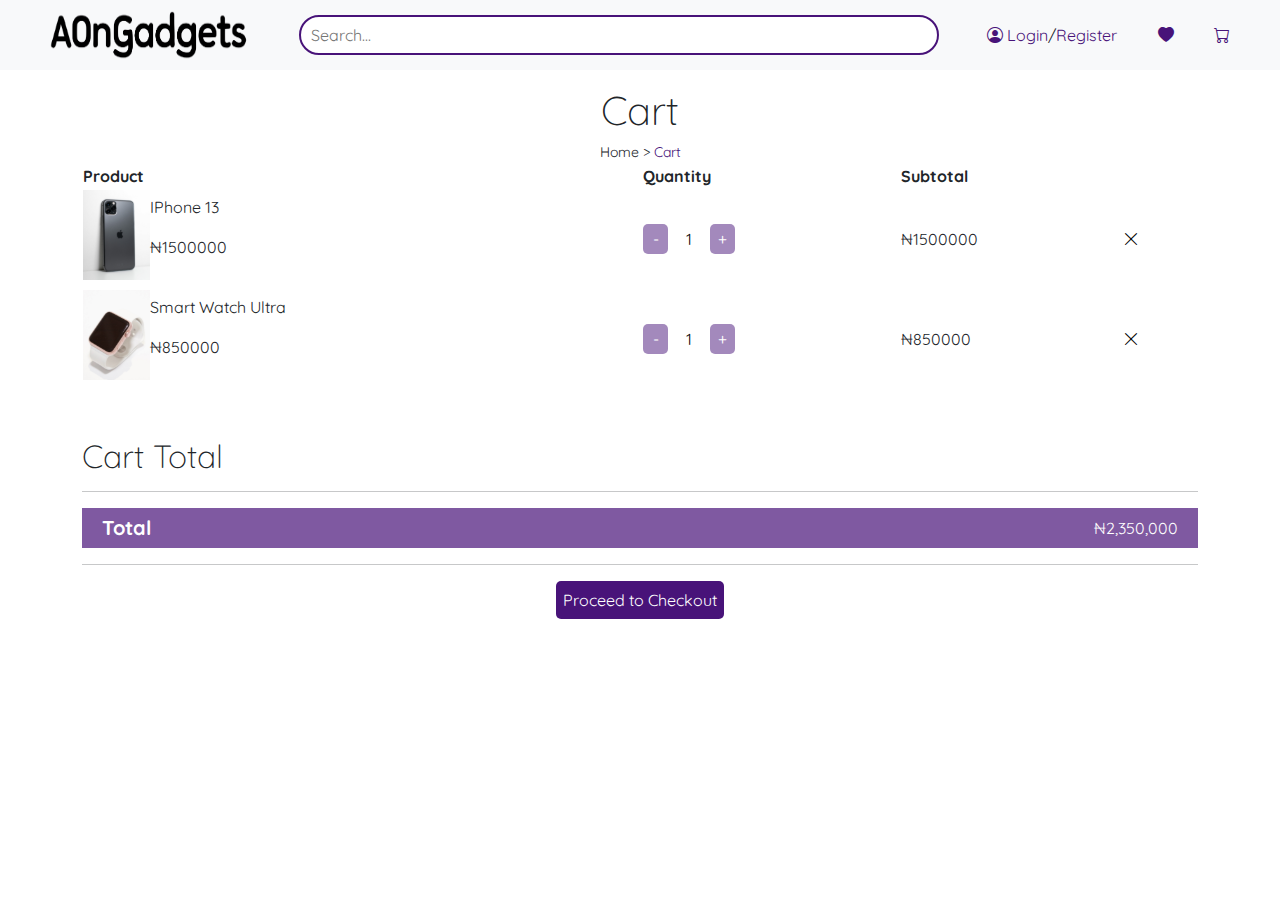
<file: cart.html>
<!DOCTYPE html>
<html lang="en">
<head>
    <meta charset="UTF-8">
    <meta name="viewport" content="width=device-width, initial-scale=1.0">
    <!-- Bootstrap CSS -->
    <link href="https://cdn.jsdelivr.net/npm/bootstrap@5.3.3/dist/css/bootstrap.min.css" rel="stylesheet">
    <!-- Bootstrap Icons -->
    <link href="https://cdn.jsdelivr.net/npm/bootstrap-icons/font/bootstrap-icons.css" rel="stylesheet">
    <link rel="preconnect" href="https://fonts.googleapis.com">
    <link rel="preconnect" href="https://fonts.gstatic.com" crossorigin>
    <link href="https://fonts.googleapis.com/css2?family=Fraunces:ital,opsz,wght@0,9..144,100..900;1,9..144,100..900&family=Hanken+Grotesk:ital,wght@0,100..900;1,100..900&family=Inconsolata:wght@200..900&family=Inter:ital,opsz,wght@0,14..32,100..900;1,14..32,100..900&family=Montserrat:ital,wght@0,100..900;1,100..900&family=Outfit:wght@100..900&family=Quicksand:wght@300..700&family=Roboto:ital,wght@0,100..900;1,100..900&family=Work+Sans:ital,wght@0,100..900;1,100..900&family=Young+Serif&display=swap" rel="stylesheet">
    <link rel="stylesheet" href="cart.css">
    <title>E-Commerce site</title>
</head>
<body>
<header>
  <nav>
    <ul class="float-left">
      <li><a href="/index.html"><img class="logo-img" src="./images/aon-logo.png" alt=""></a></li>
      <li class="px-2 desktop"><a href="/index.html"></a> <input type="search" name="search" id="search"
          placeholder="Search..."></li>
      <li class="desktop"><a href="/login.html"><i class="bi bi-person-circle"></i> Login</a>/<a
          href="/register.html">Register</a></li>
      <li class="desktop"><a href="/favourite.html"><i class="bi bi-heart-fill"></i></a></li>
      <li class="desktop"><a href="#"><i class="bi bi-cart"></i></a></li>
      <li class="mobile"><a href="#"><i class="bi bi-list"></i></a></li>
    </ul>
  </nav>
</header>
<main>
  <div class="hero">
    <h1 class="text-center fw-lighter">Cart</h1>
    <small class="text-center w-100">Home > <a href="#">Cart</a></small>
  </div>
  <div class="container">
    <table class="w-100">
      <tr>
        <th>Product</th>
        <th>Quantity</th>
        <th>Subtotal</th>
        <th></th>
      </tr>
      <tr style="height: 100px;" class="product" data-price="1500000">
        <td class="d-flex align-items-center">
          <div><img height="90px" src="/images/iphone13.svg" alt="iPhone 13"></div>
          <div class="product-info">
            <p class="item-name">IPhone 13</p>
            <p class="price">₦1500000</p>
          </div>
        </td>
        <td style="white-space: nowrap;">
          <button class="minus">-</button>
          <input class="quantity-input" style="width: 30px; text-align: center;" value="1" min="1" readonly>
          <button class="plus">+</button>
        </td>
        <td class="subtotal" style="white-space: nowrap;">₦1500000</td>
        <td>
          <button class="cancel-button"><i class="bi bi-x-lg"></i></button>
        </td>
      </tr>
      <tr class="product" data-price="850000">
        <td class="d-flex align-items-center ">
          <div><img height="90px" src="/images/smartwatch.svg" alt="iPhone 13"></div>
          <div class="product-info">
            <p class="item-name ">Smart Watch Ultra</p>
            <p class="price">₦850000</p>
          </div>
        </td>
        <td style="white-space: nowrap;">
          <button class="minus">-</button>
          <input class="quantity-input" style="width: 30px; text-align: center;" value="1" min="1" readonly>
          <button class="plus">+</button>
        </td>
        <td class="subtotal" style="white-space: nowrap;">₦850000</td>
        <td>
          <button class="cancel-button"><i class="bi bi-x-lg"></i></button>
        </td>
      </tr>
    </table>
    <div class="total">
      <h2 class="total-heading fw-lighter mt-5">Cart Total</h2>
      <hr>
      <div class="total-price">
        <p class="total-para">Total</p>
        <p class="price-para">₦1500000</p>
      </div>
      <hr>
      <button class="checkout"><a href="checkout.html">Proceed to Checkout</a></button>
    </div>
  </div>
</main>
<footer></footer>
    <script>

        document.addEventListener('DOMContentLoaded', () => {
            const productItems = document.querySelectorAll('.product');
            const totalPriceEl = document.querySelector('.price-para');
            const cancelButtons = document.querySelectorAll('.cancel-button');

            // Function to calculate and update the total cart price
            const updateCartTotal = () => {
              let total = 0;
              const currentProducts = document.querySelectorAll('.product');
              currentProducts.forEach(item => {
                const subtotalText = item.querySelector('.subtotal').innerText;
                const subtotalValue = parseInt(subtotalText.replace(/₦|,|\s/g, ''), 10);
                total += subtotalValue;
              });
              totalPriceEl.innerText = `₦${total.toLocaleString()}`;
            };

            // Event listeners for each product
            productItems.forEach(item => {
              const increaseBtn = item.querySelector('.plus');
              const decreaseBtn = item.querySelector('.minus');
              const quantityInput = item.querySelector('.quantity-input');
              const subtotalSpan = item.querySelector('.subtotal');
              const basePrice = parseInt(item.dataset.price, 10);

              // Function to update the subtotal for a single product
              const updateSubtotal = () => {
                const quantity = parseInt(quantityInput.value, 10);
                const newSubtotal = quantity * basePrice;
                subtotalSpan.innerText = `₦ ${newSubtotal.toLocaleString()}`;
                updateCartTotal(); // Update the total price whenever a subtotal changes
              };

              // Event listener for the increase button
              increaseBtn.addEventListener('click', () => {
                quantityInput.value = parseInt(quantityInput.value, 10) + 1;
                updateSubtotal();
              });

              // Event listener for the decrease button
              decreaseBtn.addEventListener('click', () => {
                let quantity = parseInt(quantityInput.value, 10);
                if (quantity > 1) {
                  quantityInput.value = quantity - 1;
                  updateSubtotal();
                }
              });

              // Event listener for direct input changes
              quantityInput.addEventListener('change', () => {
                let quantity = parseInt(quantityInput.value, 10);
                if (isNaN(quantity) || quantity < 1) {
                  quantityInput.value = 1;
                }
                updateSubtotal();
              });
            });

            // Event listeners for cancel buttons
            cancelButtons.forEach(button => {
              button.addEventListener('click', function (event) {
                const rowToDelete = event.target.closest('.product');
                if (rowToDelete) {
                  rowToDelete.remove();
                  updateCartTotal(); // Update the total price when a product is removed
                }
              });
            });

            // Initial calculation of the total price on page load
            updateCartTotal();
          });
    </script>
</body>
</html>
</file>
<file: index.css>
:root {
  --primary-color: rgb(72, 19, 121);
  --font-size-small: 14px;
}

* {
  box-sizing: border-box;
}

body {
  font-family: 'Quicksand';
  display: flex;
  flex-direction: column;
  justify-content: center;
  overflow-x: hidden;
}

/* navbar style */
nav li {
  list-style-type: none;
}

nav a {
  text-decoration: none;
  color: var(--primary-color);
}

nav a:hover {
  color: black;
}

nav ul {
  display: flex;
  justify-content: space-between;
  align-items: center;
  padding: 10px 50px;
  background-color: #f8f9fa;
}

.input {
  border-radius: 20px;
  width: 50vw;
  height: 40px;
  border: 2px solid var(--primary-color);
  padding: 10px;
}

input.mobile {
  display: none;
  width: 80%;
  margin: auto;
}

nav input {
  border-radius: 20px;
  width: 50vw;
  height: 40px;
  border: 2px solid var(--primary-color);
  padding: 10px;
}

nav input,
input.mobile {
  outline: none;
}

nav li.mobile {
  display: none;
}

div.mobile-menu {
  display: none;
  height: 100vh;
  background-color: rgba(72, 19, 121, 0.5);
  position: fixed;
  right: 0;
  top: 0;
  z-index: 500;
  line-height: 50px;
  padding: 10px 30px;
  backdrop-filter: blur(10px);
}

div.mobile-menu ul {
  list-style-type: none;
  padding: 0;
  color: var(--primary-color);
}

div.mobile-menu ul a {
  text-decoration: none;
  color: var(--primary-color);
}

div.mobile-menu ul a:hover {
  color: rgba(72, 19, 121, 0.3);
}

.logo-img {
  width: 200px;
  height: 50px;
}

section {
  padding: 20px 8vw;
}

/* Hero section */
#hero {
  display: flex;
  margin: auto;
  gap: 20px;
  width: 100%;
  height: 70vh;
}

#hero h2 {
  font-size: 24px;
  width: 70%;
}

#hero h4,
#hero span {
  color: #fff;
  font-size: 10px;
  text-align: left;
}

#hero h4 {
  font-size: 16px;
  font-weight: 600;
}

#hero .the-future {
  background:
    url(/images/figure.svg) no-repeat 90% 100%,
    linear-gradient(to right, #fff, #d8c1e5, #E0C3FC 100%);
  background-size: auto 60%;
  width: 70%;
  padding: 50px;
  display: flex;
  align-items: center;
  border-radius: 12px;
}

.the-future button,
.view-all-items {
  border: none;
  background-color: var(--primary-color);
  color: white;
  padding: 8px 20px;
  border-radius: 8px;
  cursor: pointer;
  margin: 30px 0;
  transition: all .3s ease;
}

.the-future button:hover,
.view-all-items:hover {
  background-color: rgb(100, 50, 170);
}

.the-future button:active,
.view-all-items:active {
  transform: translateY(5px);
  box-shadow: 0 5px 10px rgba(0, 0, 0, 0.4);
}

#hero .hero-side {
  width: 30%;
  height: 100%;
  display: flex;
  flex-direction: column;
  gap: 20px;
}

.hero-right {
  height: 50%;
  transition: all .3s ease-in-out;
}

.hero-right:nth-of-type(1) {
  background:
    url(/images/david-svihovec-uyu_IZPC73U-unsplash-removebg-preview.png) no-repeat 100% 150%,
    radial-gradient(circle at center, #d8c1e5, #E0C3FC, rgb(72, 19, 121) 100%);
  ;
  background-size: 60% auto, cover;
  border-radius: 12px;
  padding: 32px 20px;
}

.hero-right:nth-of-type(2) {
  background:
    url(/images/high-angle-smart-speaker-home\ 1.svg) no-repeat 200%,
    radial-gradient(circle at center, #E0C3FC, rgb(72, 19, 121), #000 100%);
  background-size: 80% auto, cover;
  border-radius: 12px;
  padding: 32px 20px;
}

.hero-right:hover {
  box-shadow: 0 5px 15px rgba(72, 19, 121, 0.3);
  transform: translateY(5px);
}

.shop-now {
  background-color: transparent;
  border: none;
  color: #fff;
  cursor: pointer;
  font-size: 10px;
  padding: 0;
  margin-top: 30px;
}

/* Featured Categories */
.categories-header {
  border-bottom: 2px solid #f8f9fa;
  display: flex;
  align-items: center;
  justify-content: space-between;
  padding-bottom: 10px;
}

.categories-header h4 {
  font-size: 18px;
  font-weight: 600;
}

.categories-header span {
  background-color: #f8f9fa;
  margin-right: 8px;
  padding: 3px 8px;
  border-radius: 50%;
  transition: all .3s ease-in-out;
  font-weight: 600;
  color: var(--primary-color);
}

.categories-header span:hover {
  background-color: #d8c1e5;
  color: var(--primary-color);
  cursor: pointer;
}

.categories-header a {
  font-size: var(--font-size-small);
  color: var(--primary-color);
  text-decoration: none;
  transition: all .3s ease-in-out;
}

.categories-header a i {
  font-size: 10px;
  margin-left: 5px;
}

.categories-header a:hover {
  color: #E0C3FC;
}

.categories-list a,
.list {
  text-decoration: none;
  list-style: none;
}

.categories-list {
  display: flex;
  align-items: baseline;
  gap: 20px;
  overflow-x: hidden;
  padding: 20px 0;
}

.categories-list .list {
  min-width: 150px;
  height: 200px;
  display: flex;
  flex-direction: column;
  gap: 20px;
  text-align: center;
  align-items: center;
  justify-content: center;
  transition: all .3s ease-in-out;
}

.categories-list .list .icon-wrapper {
  display: flex;
  align-items: center;
  justify-content: center;
  width: 100px;
  height: 100px;
  font-size: 20px;
  background-color: #f8f9fa;
  border-radius: 50%;
  transition: all .3s ease-in-out;
}

/* .left:disabled, .right:disabled {
  cursor: not-allowed;
  pointer-events: none;
  background-color: #999;
  color: #f8f9fa;
  opacity: .5;
}
.left:disabled:hover,
.right:disabled:hover {
  background-color: #999;
  color: #f8f9fa;
} */

.categories-list .list .icon-wrapper svg {
  height: 30px;
  width: 30px;
}

.categories-list .list .icon-wrapper:hover {
  background-color: rgba(216, 193, 229, .3);
}

.categories-list .list .icon-wrapper:hover svg {
  stroke: var(--primary-color);
}

.list a {
  font-size: var(--font-size-small);
  width: 70%;
  color: #000;
}

.list a:hover {
  color: var(--primary-color);
}

/* New arrivals (and other products) */
.products {
  display: grid;
  grid-template-columns: repeat(4, 1fr);
  justify-content: space-between;
  align-items: center;
  margin: 20px 0 40px;
  gap: 60px;
  grid-row-gap: 40px;
}

.products .product-item {
  width: 200px;
  height: 250px;
  transition: all .3s ease-in-out;
}

.products .product-item .product-img {
  width: 200px;
  height: 200px;
  background-color: #f8f9fa;
  display: flex;
  flex-direction: column;
  align-items: center;
  justify-content: center;
  padding: 30px;
  border-radius: 13px;
  margin-bottom: 10px;
  position: relative;
  overflow: hidden;
  box-shadow: 0 5px 7px rgba(0, 0, 0, 0.2);
}

.product-img img {
  width: 120px;
  height: 120px;
}

.cart-button {
  position: absolute;
  bottom: 0;
  border: none;
  background-color: var(--primary-color);
  color: white;
  font-weight: 500;
  padding: 10px 10px;
  width: 160px;
  border-radius: 8px;
  cursor: pointer;
  font-size: 10px;
  display: flex;
  align-items: center;
  justify-content: center;
  gap: 10px;
  transition: all .3s ease;
  transform: translateY(100%);
}

.cart-button:hover {
  background-color: rgb(100, 50, 170);
  box-shadow: 0 2px 7px rgba(0, 0, 0, 0.4);
}

.product-img:hover .cart-button {
  transform: translateY(-40%);
}

.product-details {
  display: grid;
  grid-template-columns: 80% 20px;
  align-items: center;
  justify-content: space-between;
  height: 60px;
}

.product-details h3 {
  font-size: 10px;
  margin-bottom: 0;
}

.product-details svg {
  width: 15px;
  height: 15px;
}

.product-details svg:hover {
  cursor: pointer;
}

.product-details svg #Vector {
  fill: none;
  transition: all .3s ease-in-out;
}

.product-details svg #Vector_2 {
  stroke: var(--primary-color);
  transition: all .3s ease-in-out;
}

.product-details svg:hover,
svg:active #Vector {
  fill: var(--primary-color);
}

.product-details p {
  font-size: var(--font-size-small);
  padding-top: 10px;
  align-self: last baseline;
}

/* Best deals section */
#best-deals {
  background-color: #f8f9fa;
  padding-top: 40px;
  width: 100vw;
}

#best-deals .categories-header {
  border-bottom: 2px solid #ebecec;
}

.deals-container {
  display: flex;
  align-items: center;
  justify-content: left;
  overflow: hidden;
  gap: 20px;
  margin-top: 20px;
  width: 90vw;
  height: 60vh;
}

.deals-left {
  width: 50%;
  background:
    url(/images/-11591925787cggjhepdvq_1_no-bg.svg) no-repeat 100%,
    #fff;
  background-size: 60%;
  border-radius: 12px;
  height: 90%;
  align-items: center;
  padding: 20px 40px;
}

.left-text {
  display: flex;
  flex-direction: column;
  justify-content: center;
  height: 100%;
  width: 40%;
}

.left-text h4,
.left-text span {
  color: var(--primary-color);
  font-weight: 800;
  font-size: 16px;
  transition: all .3s ease-in-out;
  width: 80%;
}

.left-text p {
  font-size: 12px;
}

.deals-right-container {
  display: flex;
  flex-wrap: wrap;
  width: 60%;
  height: 90%;
  gap: 20px;
}

.deals-right {
  background-color: #fff;
  border-radius: 10px;
  display: flex;
  height: 46%;
  width: 20vw;
  padding: 5px 20px;
  overflow: hidden;
  align-items: center;
}

.deals-right:nth-of-type(1) {
  background: url(/images/3.svg) no-repeat 95%, #fff;
  background-size: 40%;
}

.deals-right:nth-of-type(2) {
  background: url(/images/pngwing\ \(2\).svg) no-repeat 95%, #fff;
  background-size: 40%;
}

.deals-right:nth-of-type(3) {
  background: url(/images/high-angle-smart-speaker-home\ 1.svg) no-repeat 200%, #fff;
  background-size: 80%;
}

.deals-right:nth-of-type(4) {
  background: url(/images/image\ 8.svg) no-repeat 100%, #fff;
  background-size: 50%;
}

.right-text h4,
.right-text span {
  font-size: 12px;
  color: var(--primary-color);
  font-weight: 800;
  transition: all .3s ease-in-out;
  line-height: 16px;
  width: 60%;
}

.deals-container span {
  color: #E0C3FC;
}

.deals-container p {
  margin-bottom: 0;
  margin-top: 12px;
}

.right-text h4:hover,
.left-text h4:hover {
  color: #E0C3FC;
  cursor: pointer;
}

.right-text p {
  font-size: 10px;
}


/* Mobile Responsiveness */
@media (max-width: 1200px) {

  .item-name,
  .price,
  .subtotal {
    font-size: .7rem;
  }

  nav li.desktop {
    display: none;
  }

  nav li.mobile {
    display: block;
  }

  input.mobile {
    display: block;
  }

  .logo-img {
    width: 120px;
    height: 40px;
  }

  nav ul {
    padding: 20px 8vw;
  }

  #hero {
    height: 65vh;
  }

  #hero .the-future {
    height: 100%;
  }

  .products {
    display: grid;
    grid-template-columns: repeat(4, 1fr);
    justify-content: center;
    scale: 0.75;
    margin: -4%;
  }

  .left-text {
    width: 50%;
  }
}

@media (max-width: 860px) {
  #hero {
    display: flex;
    flex-direction: column;
    justify-content: center;
    align-items: center;
    /* width: 100vw; */
    height: auto;
  }

  #hero .the-future {
    width: 100%;
  }

  #hero .hero-side {
    width: 100%;
    flex-direction: row;
    height: auto;
  }

  .hero-right {
    width: 48%;
    height: auto;
  }

  .hero-right:nth-of-type(1) {
    background-size: 70% auto, cover;
    background-position: 110% 120%;
  }

  .hero-right:nth-of-type(2) {
    background-size: 80% auto, cover;
    background-position: 200% 120%;
  }

  .products {
    display: grid;
    grid-template-columns: repeat(3, 1fr);
    justify-content: center;
    scale: 0.85;
    margin: -4% -8%;
  }

  .product-img:hover img {
    scale: 1.1;
  }

  .deals-container {
    height: 25vh;
  }

  .left-text {
    width: 60%;
  }

  .right-text h4,
  .right-text span {
    width: 80%;
  }

  .view-all-items {
    font-size: 12px;
  }
}

@media (max-width: 540px) {
  #hero {
    height: 40vh;
  }

  #hero h2,
  .categories-header h4 {
    font-size: 16px;
    padding-top: 20px;
  }

  #hero h4,
  #hero span {
    font-size: 8px;
  }

  #hero .the-future {
    background-size: 60% auto, cover;
    height: 60%;
    font-size: smaller;
    padding: 20px;
  }

  #hero .hero-side {
    height: 40%;
  }

  .hero-right:nth-of-type(1),
  .hero-right:nth-of-type(2) {
    padding: 10px 20px;
    font-size: 12px;
  }

  .categories-header a,
  .categories-header .scroll-arrows {
    font-size: 10px;
    margin-top: 12px;
  }

  .categories-list {
    gap: 0px;
  }

  .categories-list .list {
    min-width: 120px;
    height: 150px;
    gap: 10px;
  }

  .products {
    display: flex;
    justify-content: left;
    align-items: center;
    height: fit-content;
    overflow-x: scroll;
    overflow-y: hidden;
    height: 45vh;
    gap: 16px;
    margin: -2% -8vw;
  }

  .products::-webkit-scrollbar {
    height: 0;
  }

  .deals-container {
    flex-direction: column;
    height: auto;
    width: 100;
    margin: 20px -2%;
  }

  .deals-left,
  .deals-right-container {
    width: 95%;
    height: auto;
  }

  .deals-right-container {
    flex-direction: row;
  }

  .deals-right {
    width: 40vw;
  }
}

@media (max-width: 420px) {
  #hero {
    height: 42vh;
  }

  .products {
    height: 35vh;
  }

  .product-item {
    scale: 0.80;
    margin-left: -5%;
  }
}

@media (max-width: 360px) {
  .products {
    height: 30vh;
  }

  .deals-right {
    width: 38vw;
    background-size: 35% !important;
  }
}

@media (max-width: 320px) {
  #hero {
    height: 45vh;
  }

  #hero h2 {
    font-size: 14px;
    margin-bottom: 0;
    margin-top: 20px;
    z-index: 10;
    font-weight: 600;
  }

  .the-future button {
    padding: 6px 15px;
    font-size: 10px;
    margin-top: 10px;
  }

  .products {
    height: 45vh;
  }

  .product-item {
    scale: 0.55;
    margin-right: -20%;
    margin-left: -10%;
  }

  .product-details h3,
  .product-details p {
    font-size: 16px;
  }

  .shop-now {
    margin-top: 0;
  }

  .deals-container {
    width: 100%;
  }

  .deals-right {
    width: 36vw;
  }

  .right-text h4,
  .right-text span {
    width: 100%;
  }
}
</file>
<file: cart.css>
:root {
  --primary-color: rgb(72, 19, 121);
}

* {
  box-sizing: border-box;
}

body {
  font-family: 'Quicksand';
}

nav li {
  list-style-type: none;
}

nav li.mobile {
  display: none;
}

nav a {
  text-decoration: none;
  color: var(--primary-color);
}

nav a:hover {
  color: black;
}

nav ul {
  display: flex;
  justify-content: space-between;
  align-items: center;
  padding: 10px 50px;
  background-color: #f8f9fa;
}

nav input {
  border-radius: 20px;
  width: 50vw;
  height: 40px;
  border: 2px solid var(--primary-color);
  padding: 10px;
}

nav input:focus {
  outline: none;
}

small.text-center {
  display: block;
}

small.text-center a {
  text-decoration: none;
  color: var(--primary-color);
}

button.minus,
button.plus {
  background-color: rgba(72, 19, 121, 0.5);
  color: white;
  border: none;
  width: 25px;
}

button.cancel-button {
  background-color: transparent;
  border: none;
}

.item-image {
  height: 90px;
}

.plus,
.minus {
  height: 30px;
  border-radius: 5px;
}

input.quantity-input {
  width: 30px;
  text-align: center;
  margin: 2px;
  border-radius: 5px;
  border: none;
}

tr.product {
  height: 100px;
}

input[type="number"]::-webkit-outer-spin-button,
input[type="number"]::-webkit-inner-spin-button {
  -webkit-appearance: none;
}

.logo-img {
  width: 200px;
  height: 50px;
}

div.total-price {
  display: flex;
  justify-content: space-between;
  background-color: rgba(72, 19, 121, 0.7);
  color: white;
  padding: 5px 20px;
  align-items: center;
}

div.total-price p {
  margin: 0;
}

div.total-price p:first-of-type {
  font-size: 20px;
  font-weight: 700;
}

button.checkout {
  border: none;
  background-color: var(--primary-color);
  display: block;
  margin: auto;
  padding: 7px;
  border-radius: 5px;
  margin-bottom: 30px;
}

button.checkout:hover {
  background-color: rgba(72, 19, 121, 0.5);
  transform: translate(5px, 5px);
}

button.checkout a {
  color: white;
  text-decoration: none;
  width: 100%;
  height: 100%;
}

@media (max-width: 700px) {

  .item-name,
  .price,
  .subtotal {
    font-size: .7rem;
  }

  nav li.desktop {
    display: none;
  }

  nav li.mobile {
    display: block;
  }

  .logo-img {
    width: 120px;
    height: 40px;
  }

  nav ul {
    padding: 10px 10px;
  }
}
</file>
